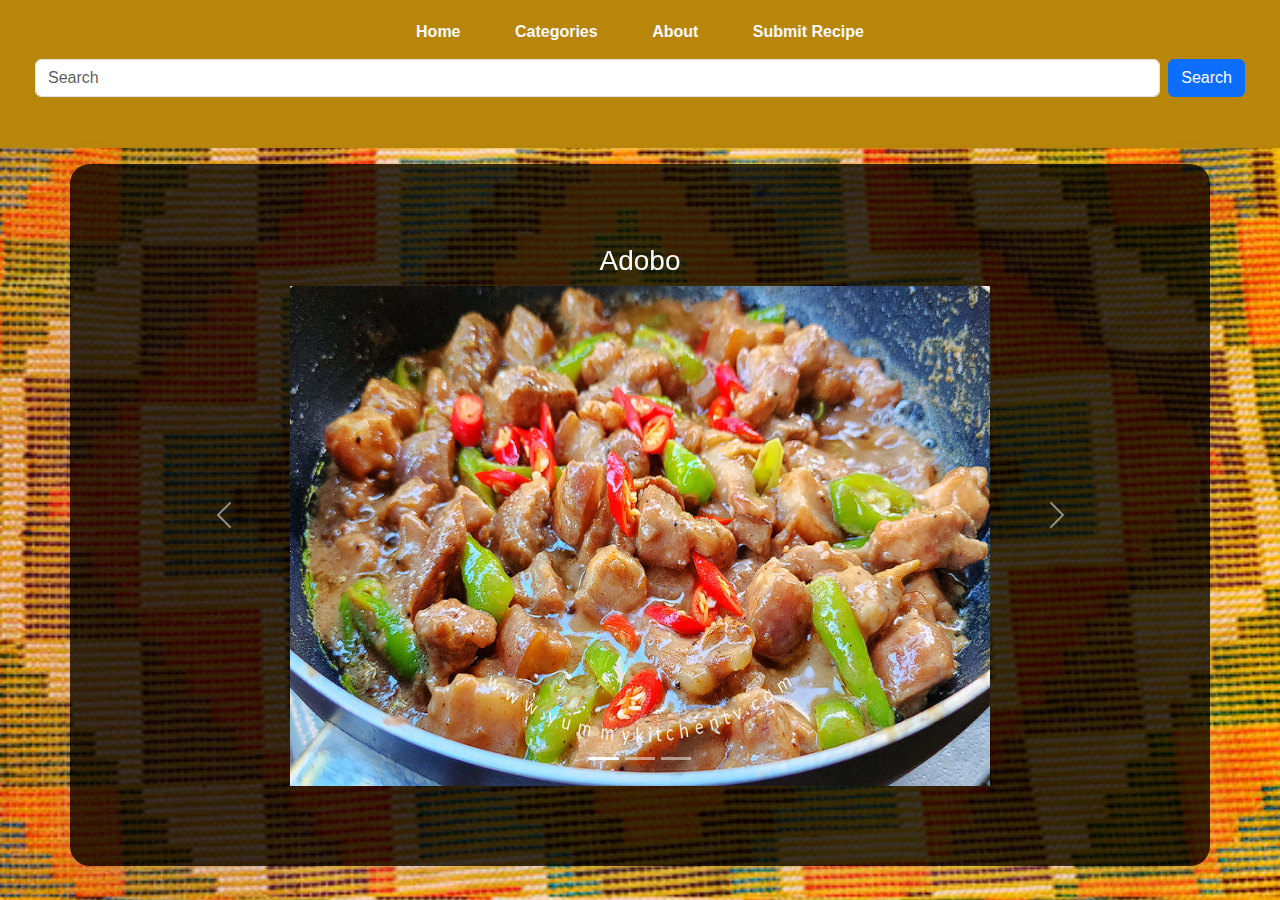
<file: index.html>
<!DOCTYPE html>
<html lang="en">
<head>
    <meta charset="UTF-8">
    <meta name="viewport" content="width=device-width, initial-scale=1.0">
    <title>home</title>

    <link href="https://cdn.jsdelivr.net/npm/bootstrap@5.3.3/dist/css/bootstrap.min.css" rel="stylesheet" integrity="sha384-QWTKZyjpPEjISv5WaRU9OFeRpok6YctnYmDr5pNlyT2bRjXh0JMhjY6hW+ALEwIH" crossorigin="anonymous">

	
	<script src="https://cdn.jsdelivr.net/npm/bootstrap@5.3.3/dist/js/bootstrap.bundle.min.js" integrity="sha384-YvpcrYf0tY3lHB60NNkmXc5s9fDVZLESaAA55NDzOxhy9GkcIdslK1eN7N6jIeHz" crossorigin="anonymous"></script>

    <link rel="stylesheet" type="text/css" href="style.css">

    

</head>
<body>

    <div id="navbar">
        <ul>
            <li><a href="home.html">Home</a></li>
            <li><a href="categories.html">Categories</a></li>
            <li><a href="about.html">About</a></li>
            <li><a href="submit recipe.html">Submit Recipe</a></li>
        <ul>
            <form class="d-flex">
                <input class="form-control me-2" type="text" placeholder="Search">
                <button class="btn btn-primary" type="button">Search</button>
              </form>
     </div>

    <div class="container mb-4 mt-3">

     <section id="products">
      <div class="product">
          <!-- Carousel -->
              <div id="demo" class="carousel slide" data-bs-ride="carousel">

                <!-- Indicators/dots -->
                <div class="carousel-indicators">
                  <button type="button" data-bs-target="#demo" data-bs-slide-to="0" class="active"></button>
                  <button type="button" data-bs-target="#demo" data-bs-slide-to="1"></button>
                  <button type="button" data-bs-target="#demo" data-bs-slide-to="2"></button>
                </div>
                
                <!-- The slideshow/carousel -->
                <div class="carousel-inner" >
                  <div class="carousel-item active">
                      <h3>Adobo</h3>
                    <img src="Bicol express.png" class="d-block">
                  </div>
                  <div class="carousel-item">
                      <h3>Sinigang</h3>
                    <img src="buko pandan.png" alt="Sinigang" class="d-block">
                  </div>
                  <div class="carousel-item">
                      <h3>Sisig</h3>
                    <img src="Tapsilog.png" alt="New York" class="d-block">
                  </div>
                </div>
                
                <!-- Left and right controls/icons -->
                <button class="carousel-control-prev" type="button" data-bs-target="#demo" data-bs-slide="prev">
                  <span class="carousel-control-prev-icon"></span>
                </button>
                <button class="carousel-control-next" type="button" data-bs-target="#demo" data-bs-slide="next">
                  <span class="carousel-control-next-icon"></span>
                </button>
              </div>
      </div> 
  </section>
  </div>
    
</body>
</html>
</file>
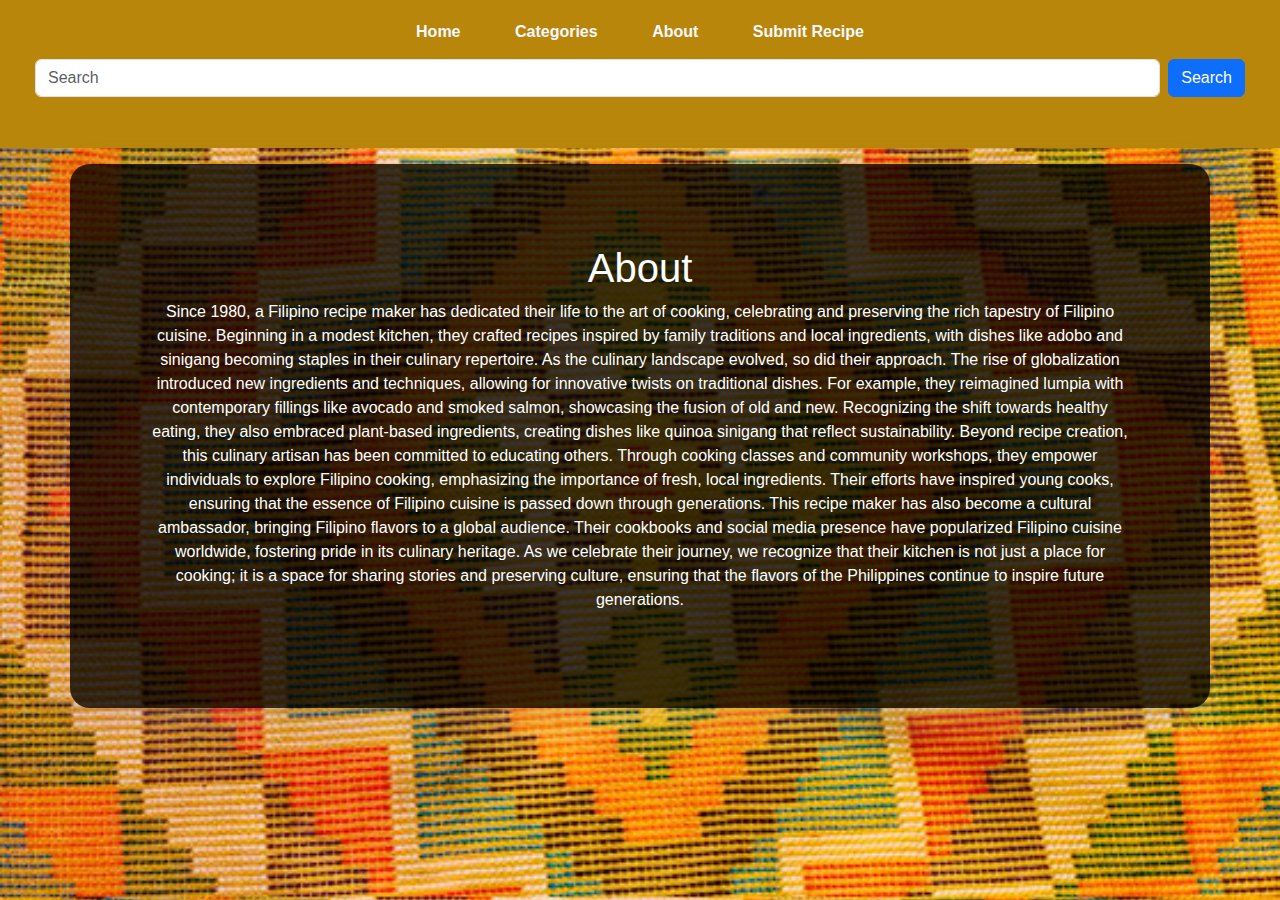
<file: about.html>
<!DOCTYPE html>
<html lang="en">
<head>
    <meta charset="UTF-8">
    <meta name="viewport" content="width=device-width, initial-scale=1.0">
    <title>about</title>

    <link href="https://cdn.jsdelivr.net/npm/bootstrap@5.3.3/dist/css/bootstrap.min.css" rel="stylesheet" integrity="sha384-QWTKZyjpPEjISv5WaRU9OFeRpok6YctnYmDr5pNlyT2bRjXh0JMhjY6hW+ALEwIH" crossorigin="anonymous">

	
	<script src="https://cdn.jsdelivr.net/npm/bootstrap@5.3.3/dist/js/bootstrap.bundle.min.js" integrity="sha384-YvpcrYf0tY3lHB60NNkmXc5s9fDVZLESaAA55NDzOxhy9GkcIdslK1eN7N6jIeHz" crossorigin="anonymous"></script>

    <link rel="stylesheet" type="text/css" href="style.css">

    

</head>
<body>

    <div id="navbar">
        <ul>
            <li><a href="home.html">Home</a></li>
            <li><a href="categories.html">Categories</a></li>
            <li><a href="about.html">About</a></li>
            <li><a href="submit recipe.html">Submit Recipe</a></li>
        <ul>
            <form class="d-flex">
                <input class="form-control me-2" type="text" placeholder="Search">
                <button class="btn btn-primary" type="button">Search</button>
              </form>
     </div>

     
    
    <div class="container mb-4 mt-3">
        <h1>About</h1>
        
        <p>Since 1980, a Filipino recipe maker has dedicated their life to the art of cooking, celebrating and preserving the rich tapestry of Filipino cuisine. Beginning in a modest kitchen, they crafted recipes inspired by family traditions and local ingredients, with dishes like adobo and sinigang becoming staples in their culinary repertoire.

            As the culinary landscape evolved, so did their approach. The rise of globalization introduced new ingredients and techniques, allowing for innovative twists on traditional dishes. For example, they reimagined lumpia with contemporary fillings like avocado and smoked salmon, showcasing the fusion of old and new. Recognizing the shift towards healthy eating, they also embraced plant-based ingredients, creating dishes like quinoa sinigang that reflect sustainability.
            
            Beyond recipe creation, this culinary artisan has been committed to educating others. Through cooking classes and community workshops, they empower individuals to explore Filipino cooking, emphasizing the importance of fresh, local ingredients. Their efforts have inspired young cooks, ensuring that the essence of Filipino cuisine is passed down through generations.
            
            This recipe maker has also become a cultural ambassador, bringing Filipino flavors to a global audience. Their cookbooks and social media presence have popularized Filipino cuisine worldwide, fostering pride in its culinary heritage. As we celebrate their journey, we recognize that their kitchen is not just a place for cooking; it is a space for sharing stories and preserving culture, ensuring that the flavors of the Philippines continue to inspire future generations.</p>

     </div>

    
</body>
</html>
</file>
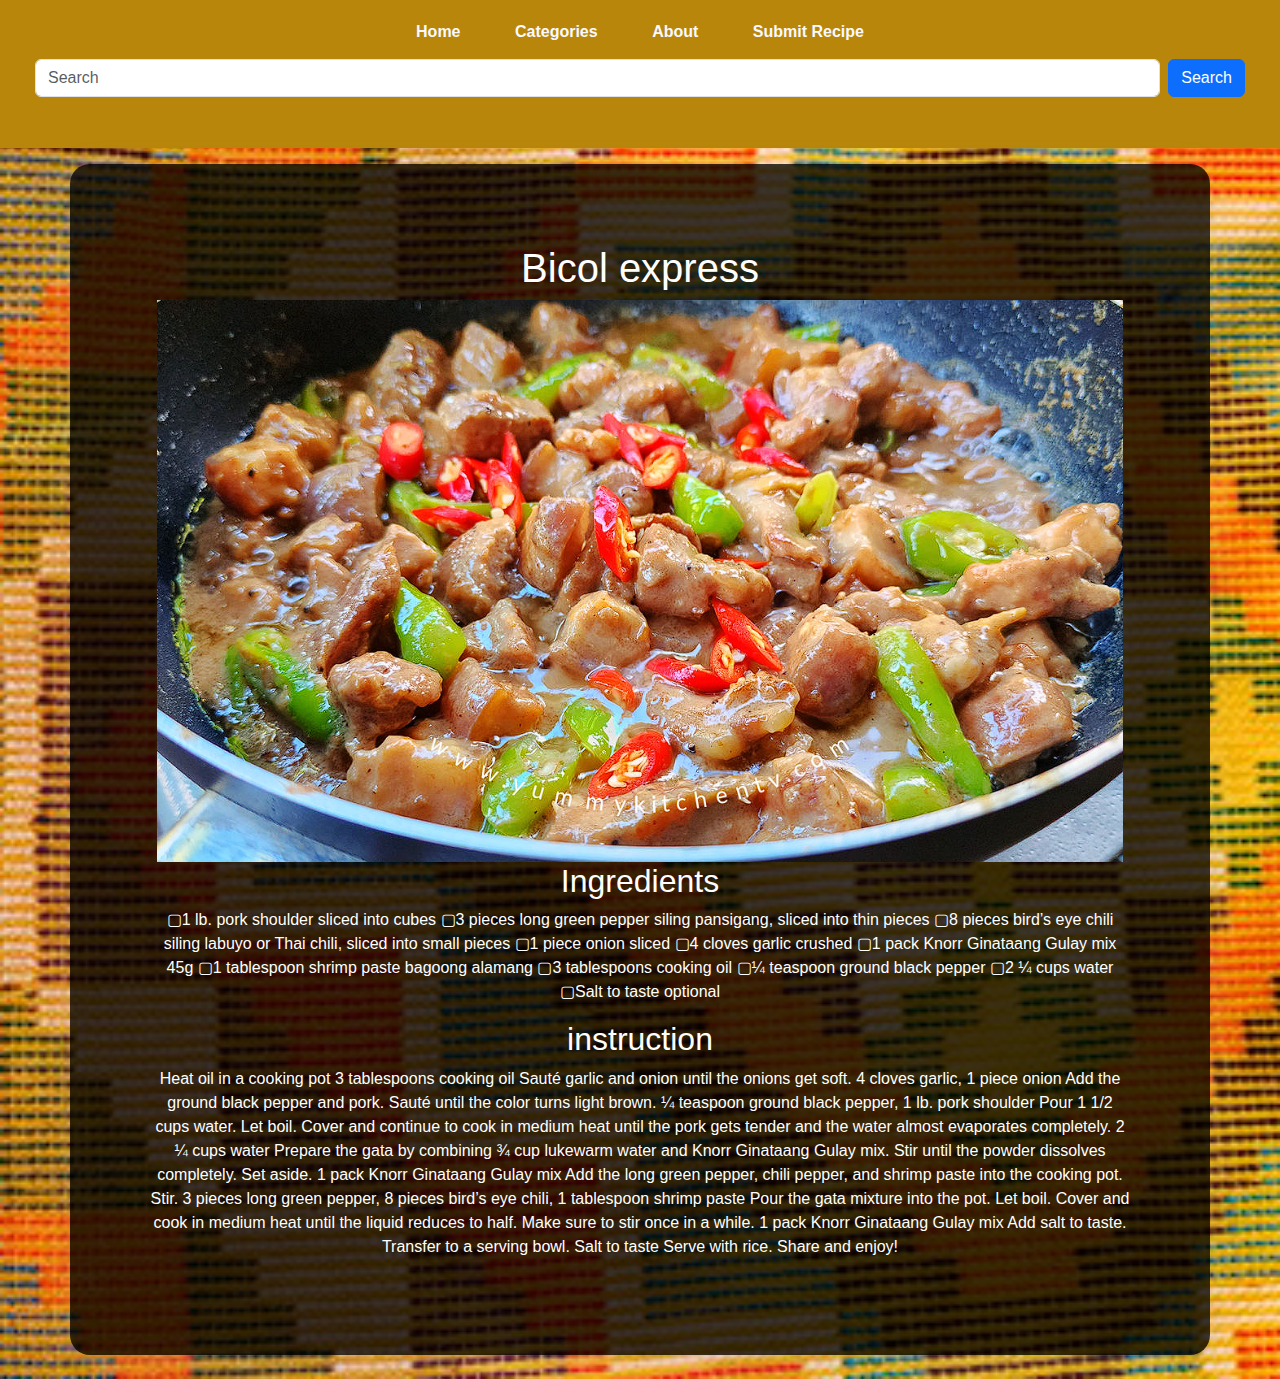
<file: bicol express.html>
<!DOCTYPE html>
<html lang="en">
<head>
    <meta charset="UTF-8">
    <meta name="viewport" content="width=device-width, initial-scale=1.0">
    <title>Document</title>
    <link href="https://cdn.jsdelivr.net/npm/bootstrap@5.3.3/dist/css/bootstrap.min.css" rel="stylesheet" integrity="sha384-QWTKZyjpPEjISv5WaRU9OFeRpok6YctnYmDr5pNlyT2bRjXh0JMhjY6hW+ALEwIH" crossorigin="anonymous">

	
	<script src="https://cdn.jsdelivr.net/npm/bootstrap@5.3.3/dist/js/bootstrap.bundle.min.js" integrity="sha384-YvpcrYf0tY3lHB60NNkmXc5s9fDVZLESaAA55NDzOxhy9GkcIdslK1eN7N6jIeHz" crossorigin="anonymous"></script>

    <link rel="stylesheet" type="text/css" href="style.css">
</head>
<body>

    <div id="navbar">
        <ul>
            <li><a href="home.html">Home</a></li>
            <li><a href="categories.html">Categories</a></li>
            <li><a href="about.html">About</a></li>
            <li><a href="submit recipe.html">Submit Recipe</a></li>
        <ul>
            <form class="d-flex">
                <input class="form-control me-2" type="text" placeholder="Search">
                <button class="btn btn-primary" type="button">Search</button>
              </form>
     </div>

     <div class="container mb-4 mt-3">
        <h1>Bicol express</h1>
        <div>
        <img src="Bicol express.png">
        </div>

        <div id="div2">
            <h2>Ingredients</h2>
            <p>▢1 lb. pork shoulder sliced into cubes
                ▢3 pieces long green pepper siling pansigang, sliced into thin pieces
                ▢8 pieces bird’s eye chili siling labuyo or Thai chili, sliced into small pieces
                ▢1 piece onion sliced
                ▢4 cloves garlic crushed
                ▢1 pack Knorr Ginataang Gulay mix 45g
                ▢1 tablespoon shrimp paste bagoong alamang
                ▢3 tablespoons cooking oil
                ▢¼ teaspoon ground black pepper
                ▢2 ¼ cups water
                ▢Salt to taste optional</p>
            <h2>instruction</h2>
            <p>Heat oil in a cooking pot
                3 tablespoons cooking oil
                Sauté garlic and onion until the onions get soft.
                4 cloves garlic, 1 piece onion
                Add the ground black pepper and pork. Sauté until the color turns light brown.
                ¼ teaspoon ground black pepper, 1 lb. pork shoulder
                Pour 1 1/2 cups water. Let boil. Cover and continue to cook in medium heat until the pork gets tender and the water almost evaporates completely.
                2 ¼ cups water
                Prepare the gata by combining ¾ cup lukewarm water and Knorr Ginataang Gulay mix. Stir until the powder dissolves completely. Set aside.
                1 pack Knorr Ginataang Gulay mix
                Add the long green pepper, chili pepper, and shrimp paste into the cooking pot. Stir.
                3 pieces long green pepper, 8 pieces bird’s eye chili, 1 tablespoon shrimp paste
                Pour the gata mixture into the pot. Let boil. Cover and cook in medium heat until the liquid reduces to half. Make sure to stir once in a while.
                1 pack Knorr Ginataang Gulay mix
                Add salt to taste. Transfer to a serving bowl.
                Salt to taste
                Serve with rice. Share and enjoy!</p>

        </div>

        
        

     </div>

     
    
    
   
    
</body>
</html>
</file>
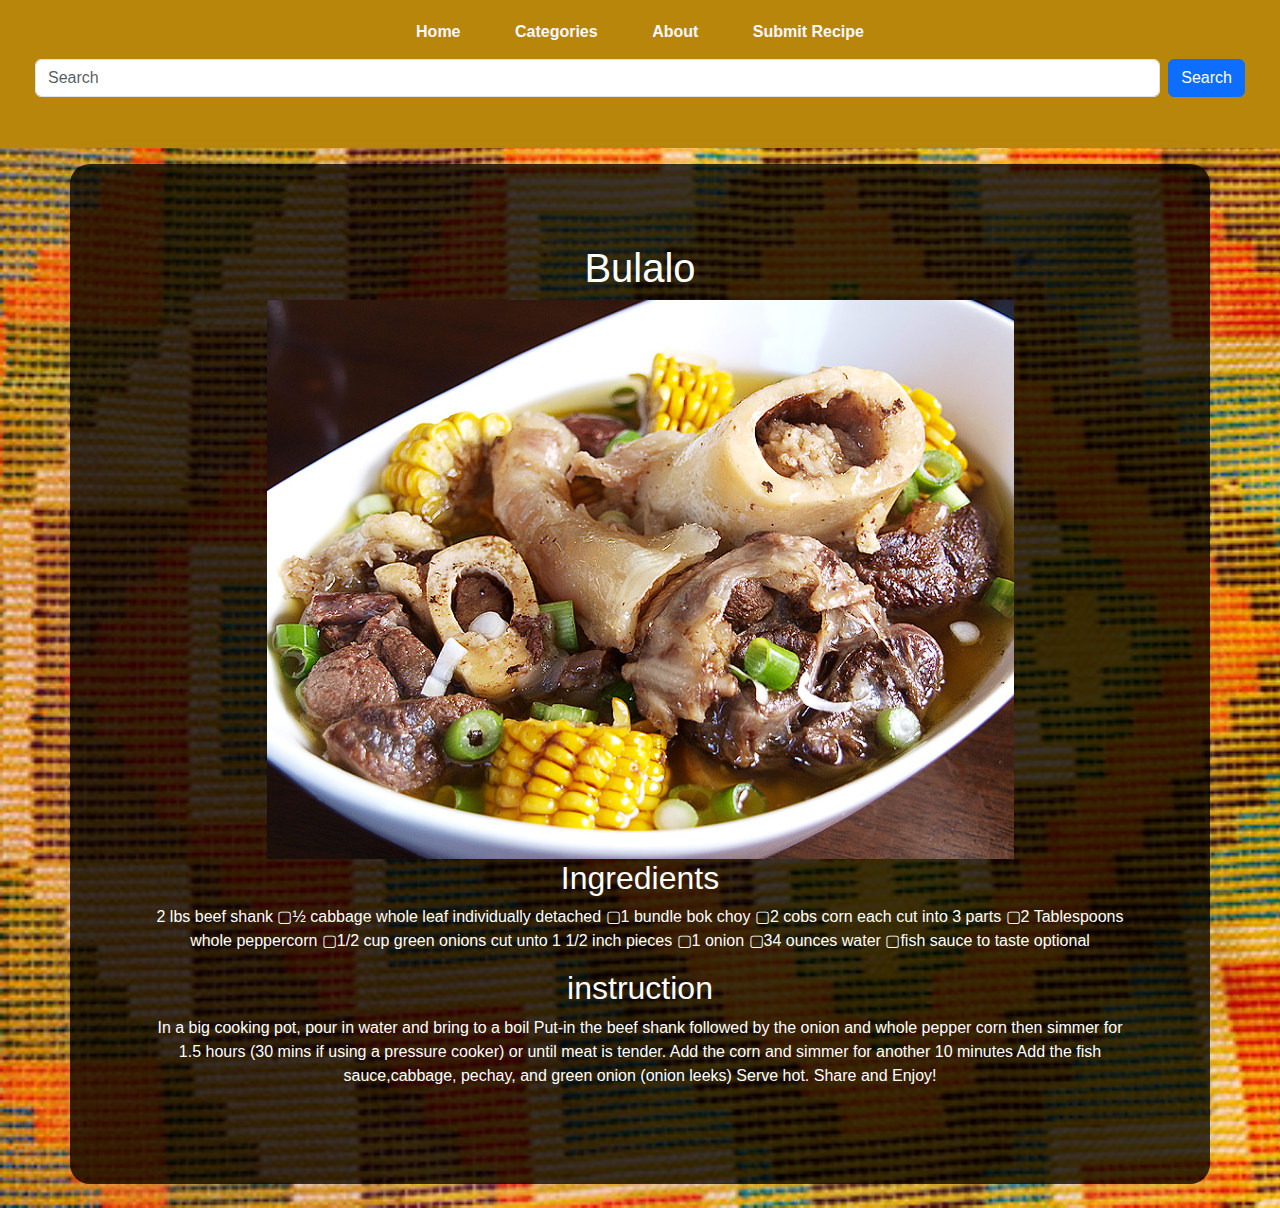
<file: bulalo.html>
<!DOCTYPE html>
<html lang="en">
<head>
    <meta charset="UTF-8">
    <meta name="viewport" content="width=device-width, initial-scale=1.0">
    <title>Document</title>

    <link href="https://cdn.jsdelivr.net/npm/bootstrap@5.3.3/dist/css/bootstrap.min.css" rel="stylesheet" integrity="sha384-QWTKZyjpPEjISv5WaRU9OFeRpok6YctnYmDr5pNlyT2bRjXh0JMhjY6hW+ALEwIH" crossorigin="anonymous">

	
	<script src="https://cdn.jsdelivr.net/npm/bootstrap@5.3.3/dist/js/bootstrap.bundle.min.js" integrity="sha384-YvpcrYf0tY3lHB60NNkmXc5s9fDVZLESaAA55NDzOxhy9GkcIdslK1eN7N6jIeHz" crossorigin="anonymous"></script>

    <link rel="stylesheet" type="text/css" href="style.css">

</head>
<body>

    <div id="navbar">
        <ul>
            <li><a href="home.html">Home</a></li>
            <li><a href="categories.html">Categories</a></li>
            <li><a href="about.html">About</a></li>
            <li><a href="submit recipe.html">Submit Recipe</a></li>
        <ul>
            <form class="d-flex">
                <input class="form-control me-2" type="text" placeholder="Search">
                <button class="btn btn-primary" type="button">Search</button>
              </form>
     </div>

     
    
    <div class="container mb-4 mt-3">
        <h1>Bulalo</h1>
        <div>
        <img src="Bulalo.png">
        </div>

        <div id="div2">
            <h2>Ingredients</h2>
            <p>2 lbs beef shank
                ▢½ cabbage whole leaf individually detached
                ▢1 bundle bok choy
                ▢2 cobs corn each cut into 3 parts
                ▢2 Tablespoons whole peppercorn
                ▢1/2 cup green onions cut unto 1 1/2 inch pieces
                ▢1 onion
                ▢34 ounces water
                ▢fish sauce to taste optional</p>
            <h2>instruction</h2>
            <p>In a big cooking pot, pour in water and bring to a boil
                Put-in the beef shank followed by the onion and whole pepper corn then simmer for 1.5 hours (30 mins if using a pressure cooker) or until meat is tender.
                Add the corn and simmer for another 10 minutes
                Add the fish sauce,cabbage, pechay, and green onion (onion leeks)
                Serve hot. Share and Enjoy!</p>

        </div>

        
        

     </div>
    
</body>
</html>
</file>
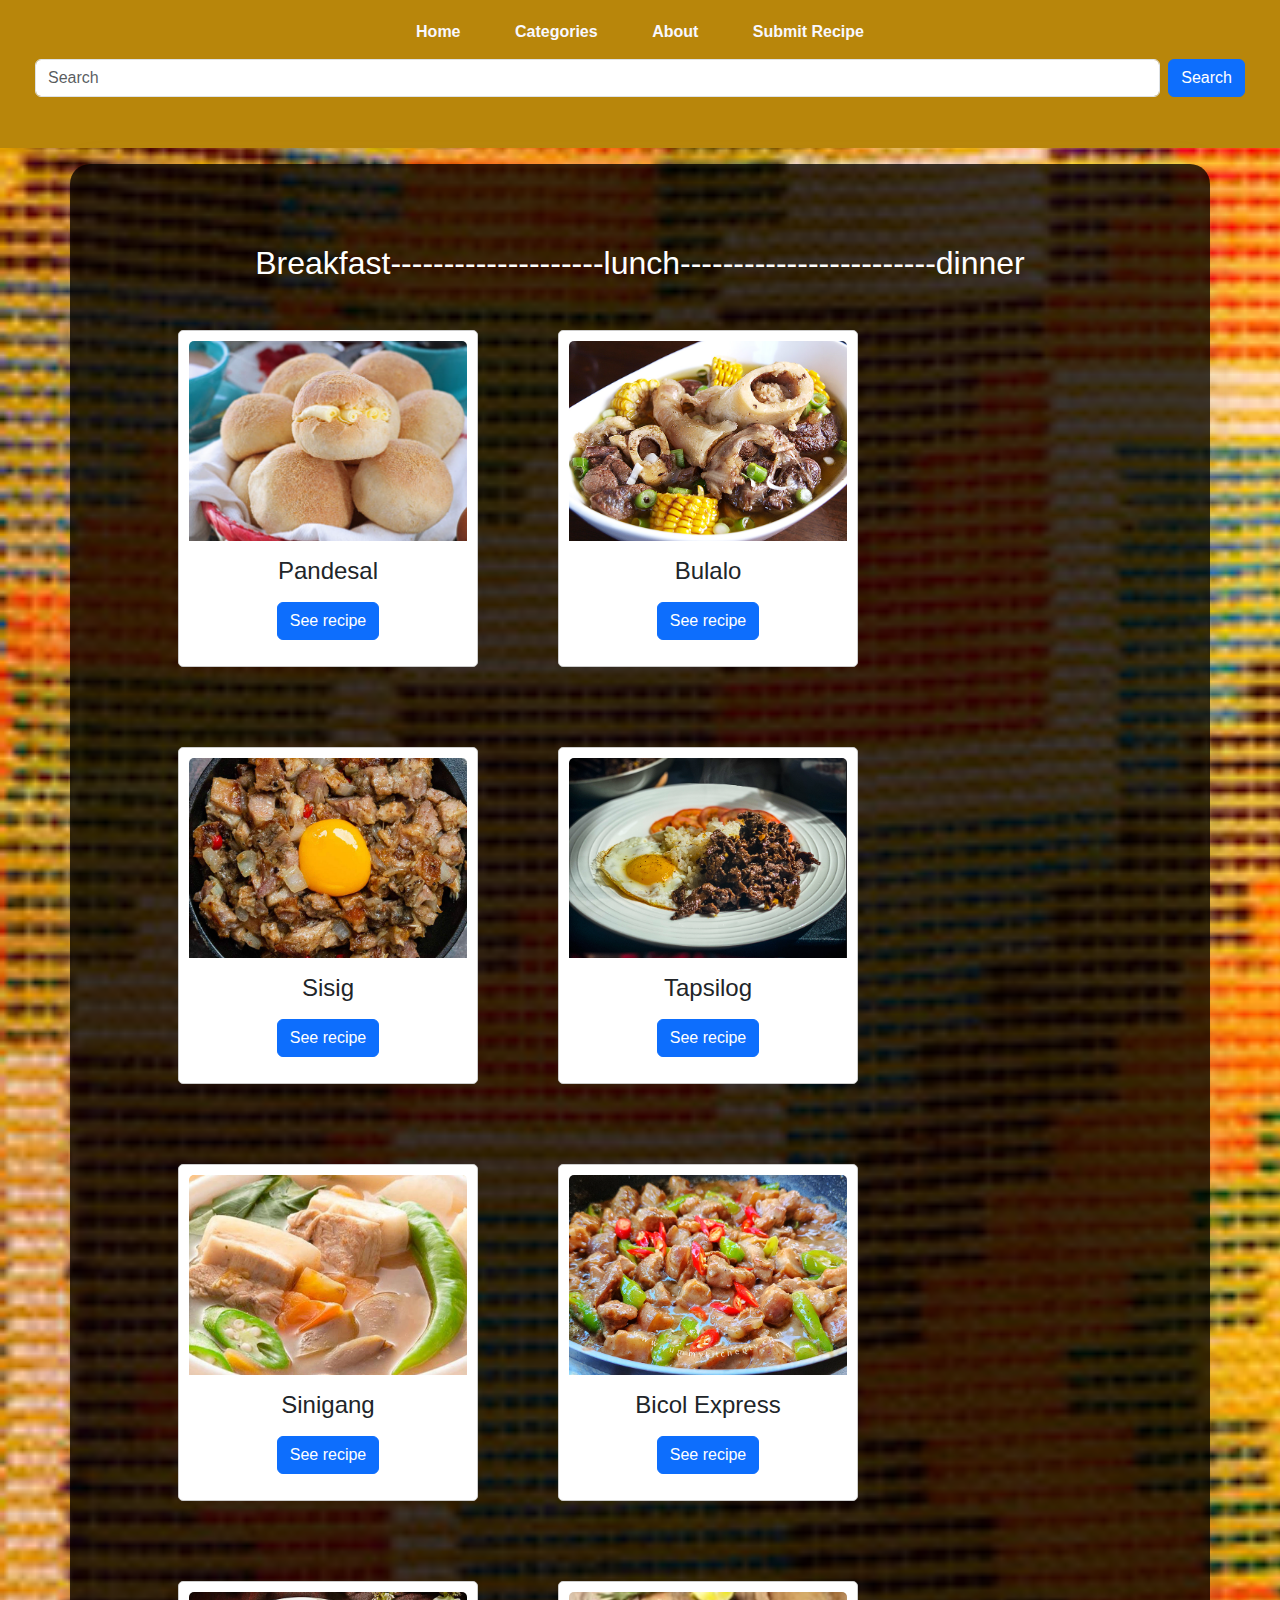
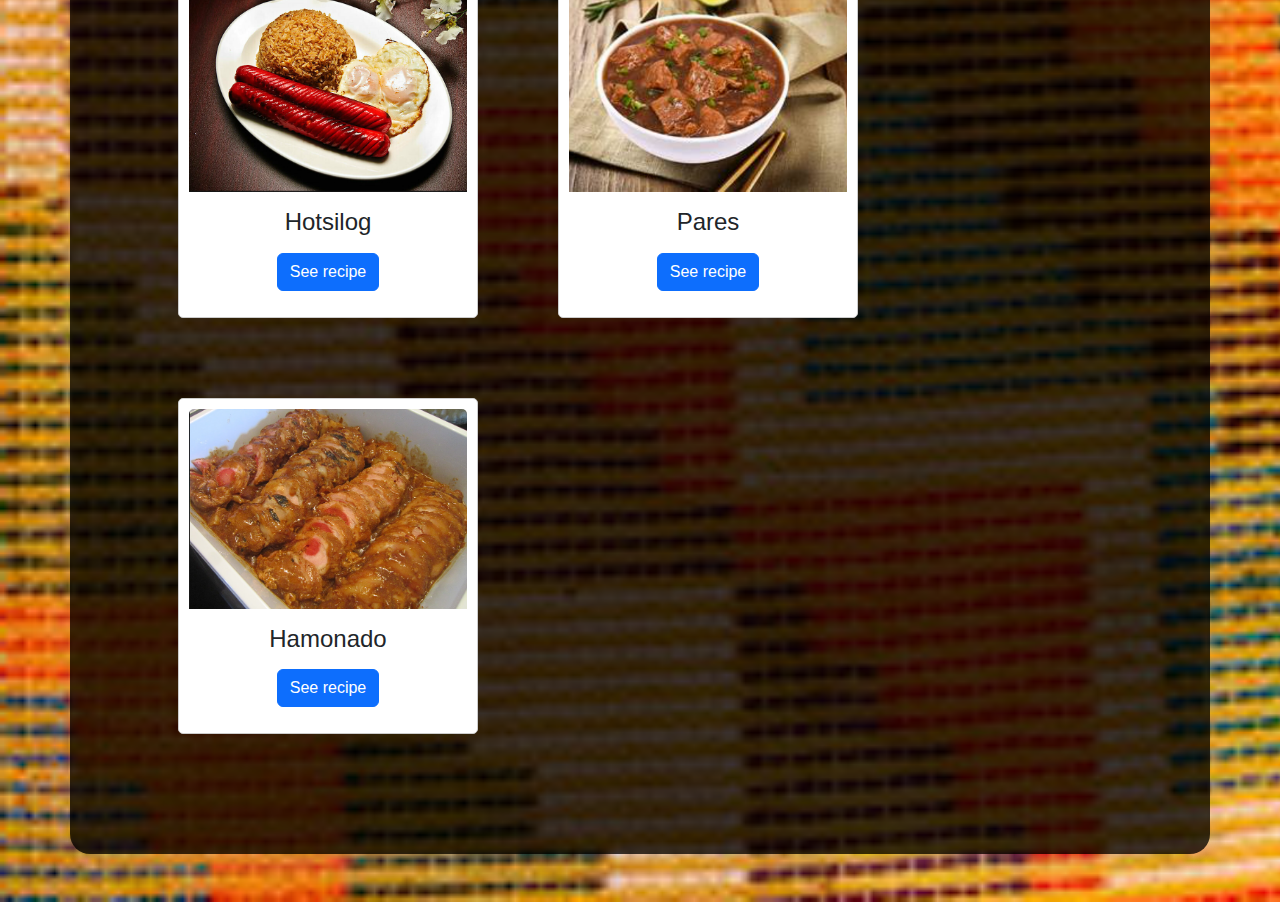
<file: categories.html>
<!DOCTYPE html>
<html lang="en">
<head>
    <meta charset="UTF-8">
    <meta name="viewport" content="width=device-width, initial-scale=1.0">
    <title>categories</title>

    <link href="https://cdn.jsdelivr.net/npm/bootstrap@5.3.3/dist/css/bootstrap.min.css" rel="stylesheet" integrity="sha384-QWTKZyjpPEjISv5WaRU9OFeRpok6YctnYmDr5pNlyT2bRjXh0JMhjY6hW+ALEwIH" crossorigin="anonymous">

	
	<script src="https://cdn.jsdelivr.net/npm/bootstrap@5.3.3/dist/js/bootstrap.bundle.min.js" integrity="sha384-YvpcrYf0tY3lHB60NNkmXc5s9fDVZLESaAA55NDzOxhy9GkcIdslK1eN7N6jIeHz" crossorigin="anonymous"></script>

    <link rel="stylesheet" type="text/css" href="style.css">

   

</head>
<body>

    <div id="navbar">
        <ul>
            <li><a href="home.html">Home</a></li>
            <li><a href="categories.html">Categories</a></li>
            <li><a href="about.html">About</a></li>
            <li><a href="submit recipe.html">Submit Recipe</a></li>
        <ul>
            <form class="d-flex">
                <input class="form-control me-2" type="text" placeholder="Search">
                <button class="btn btn-primary" type="button">Search</button>
              </form>
     </div>




<section>

<div class="container mb-5 mt-3">
  
<div class="row">
  <h2 style="text-align: center;">Breakfast--------------------lunch------------------------dinner</h2>
    
  <div class="card" style="width:300px">
    <img class="card-img-top" src="Pandesal.png" alt="Card image">
    <div class="card-body">
      <h4 class="card-title">Pandesal</h4>
      <p class="card-text"></p>
      <a href="pandesal.html" class="btn btn-primary">See recipe</a>
    </div>
  </div>

  <div class="card" style="width:300px">
    <img class="card-img-top" src="Bulalo.png" alt="Card image">
    <div class="card-body">
      <h4 class="card-title">Bulalo</h4>
      <p class="card-text"></p>
      <a href="bulalo.html" class="btn btn-primary">See recipe</a>
    </div>
  </div>

  <div class="card" style="width:300px">
    <img class="card-img-top" src="Sisig.png" alt="Card image">
    <div class="card-body">
      <h4 class="card-title">Sisig</h4>
      <p class="card-text"></p>
      <a href="sisig.html" class="btn btn-primary">See recipe</a>
    </div>
  </div>

  <div class="card" style="width:300px">
    <img class="card-img-top" src="Tapsilog.png" alt="Card image">
    <div class="card-body">
      <h4 class="card-title">Tapsilog</h4>
      <p class="card-text"></p>
      <a href="tapsilog.html" class="btn btn-primary">See recipe</a>
    </div>
  </div>

  <div class="card" style="width:300px">
    <img class="card-img-top" src="Sinigang.png" alt="Card image">
    <div class="card-body">
      <h4 class="card-title">Sinigang</h4>
      <p class="card-text"></p>
      <a href="sinigang.html" class="btn btn-primary">See recipe</a>
    </div>
  </div>

  <div class="card" style="width:300px">
    <img class="card-img-top" src="Bicol express.png" alt="Card image">
    <div class="card-body">
      <h4 class="card-title">Bicol Express</h4>
      <p class="card-text"></p>
      <a href="bicol express.html" class="btn btn-primary">See recipe</a>
    </div>
  </div>

  <div class="card" style="width:300px">
    <img class="card-img-top" src="Hotsilog.png" alt="Card image">
    <div class="card-body">
      <h4 class="card-title">Hotsilog</h4>
      <p class="card-text"></p>
      <a href="hotsilog.html" class="btn btn-primary">See recipe</a>
    </div>
  </div>

  <div class="card" style="width:300px">
    <img class="card-img-top" src="Pares.png" alt="Card image">
    <div class="card-body">
      <h4 class="card-title">Pares</h4>
      <p class="card-text"></p>
      <a href="pares.html" class="btn btn-primary">See recipe</a>
    </div>
  </div>

  <div class="card" style="width:300px">
    <img class="card-img-top" src="Hamonado.png" alt="Card image">
    <div class="card-body">
      <h4 class="card-title">Hamonado</h4>
      <p class="card-text"></p>
      <a href="hamonado.html" class="btn btn-primary">See recipe</a>
    </div>
  </div>

</div>

</section>
     

      
    
</body>
</html>
</file>
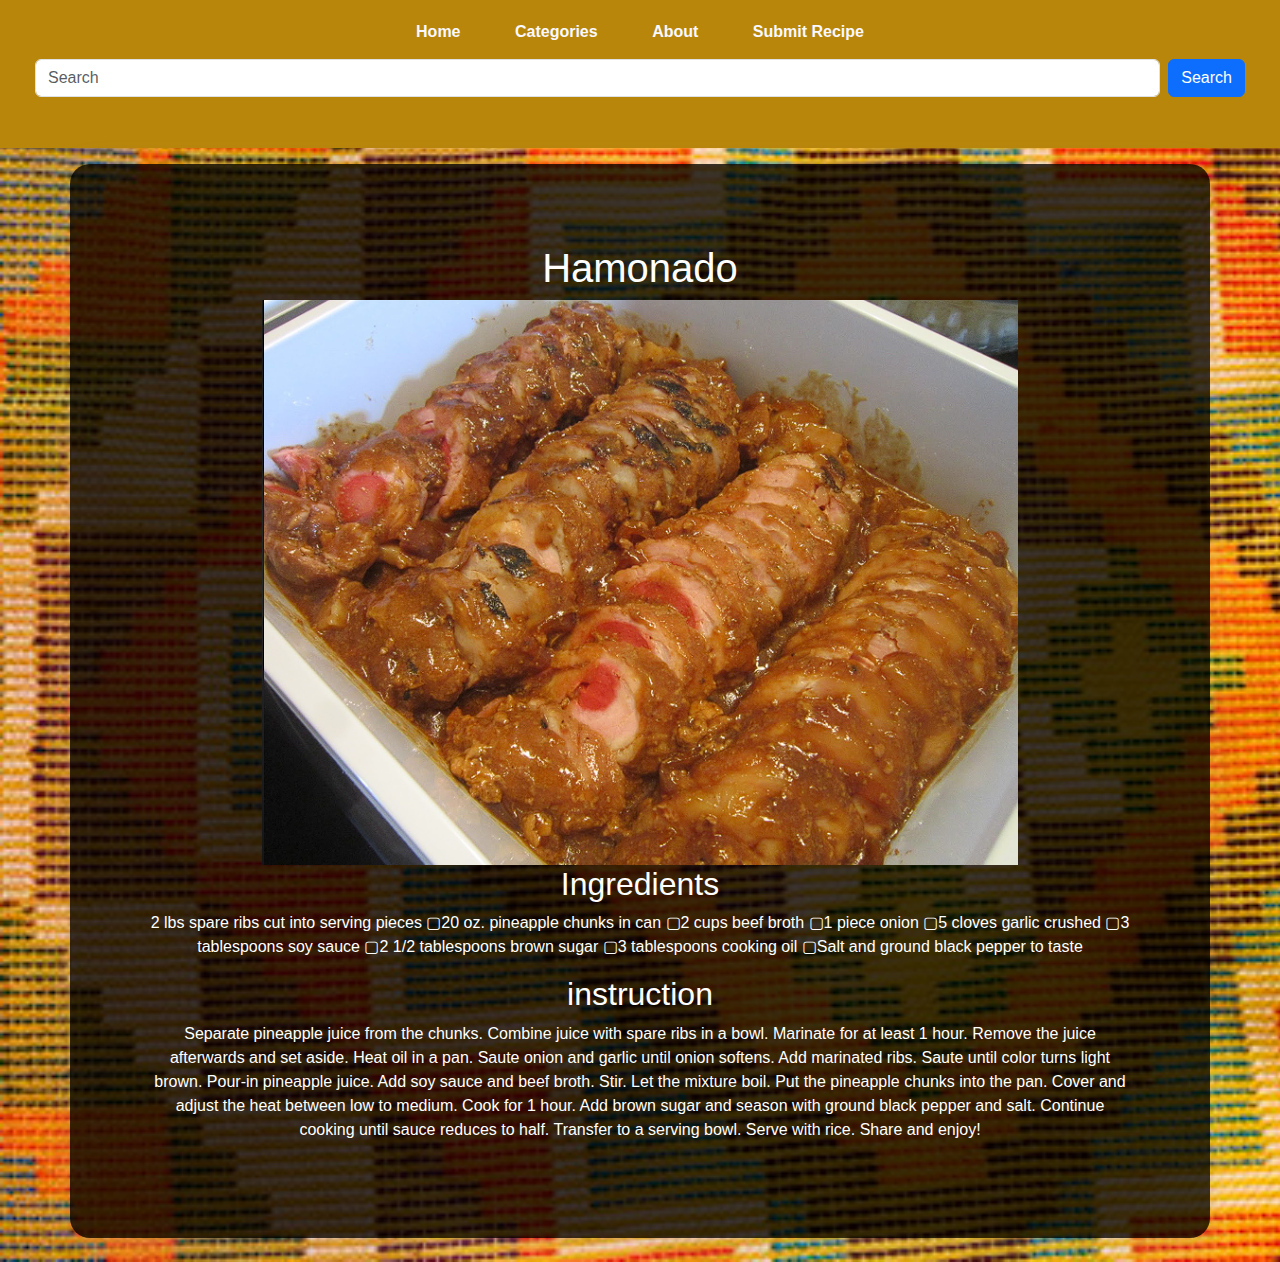
<file: hamonado.html>
<!DOCTYPE html>
<html lang="en">
<head>
    <meta charset="UTF-8">
    <meta name="viewport" content="width=device-width, initial-scale=1.0">
    <title>Document</title>
    <link href="https://cdn.jsdelivr.net/npm/bootstrap@5.3.3/dist/css/bootstrap.min.css" rel="stylesheet" integrity="sha384-QWTKZyjpPEjISv5WaRU9OFeRpok6YctnYmDr5pNlyT2bRjXh0JMhjY6hW+ALEwIH" crossorigin="anonymous">

	
	<script src="https://cdn.jsdelivr.net/npm/bootstrap@5.3.3/dist/js/bootstrap.bundle.min.js" integrity="sha384-YvpcrYf0tY3lHB60NNkmXc5s9fDVZLESaAA55NDzOxhy9GkcIdslK1eN7N6jIeHz" crossorigin="anonymous"></script>

    <link rel="stylesheet" type="text/css" href="style.css">
</head>
<body>

    <div id="navbar">
        <ul>
            <li><a href="home.html">Home</a></li>
            <li><a href="categories.html">Categories</a></li>
            <li><a href="about.html">About</a></li>
            <li><a href="submit recipe.html">Submit Recipe</a></li>
        <ul>
            <form class="d-flex">
                <input class="form-control me-2" type="text" placeholder="Search">
                <button class="btn btn-primary" type="button">Search</button>
              </form>
     </div>

     
    
    
     <div class="container mb-4 mt-3">
        <h1>Hamonado</h1>
        <div>
        <img src="Hamonado.png">
        </div>

        <div id="div2">
            <h2>Ingredients</h2>
            <p>2 lbs spare ribs cut into serving pieces
                ▢20 oz. pineapple chunks in can
                ▢2 cups beef broth
                ▢1 piece onion
                ▢5 cloves garlic crushed
                ▢3 tablespoons soy sauce
                ▢2 1/2 tablespoons brown sugar
                ▢3 tablespoons cooking oil
                ▢Salt and ground black pepper to taste</p>
            <h2>instruction</h2>
            <p>Separate pineapple juice from the chunks. Combine juice with spare ribs in a bowl. Marinate for at least 1 hour. Remove the juice afterwards and set aside.
                Heat oil in a pan. Saute onion and garlic until onion softens.
                Add marinated ribs. Saute until color turns light brown.
                Pour-in pineapple juice. Add soy sauce and beef broth. Stir. Let the mixture boil.
                Put the pineapple chunks into the pan. Cover and adjust the heat between low to medium. Cook for 1 hour.
                Add brown sugar and season with ground black pepper and salt. Continue cooking until sauce reduces to half.
                Transfer to a serving bowl. Serve with rice. Share and enjoy!</p>

        </div>

        
        

     </div>
    
</body>
</html>
</file>
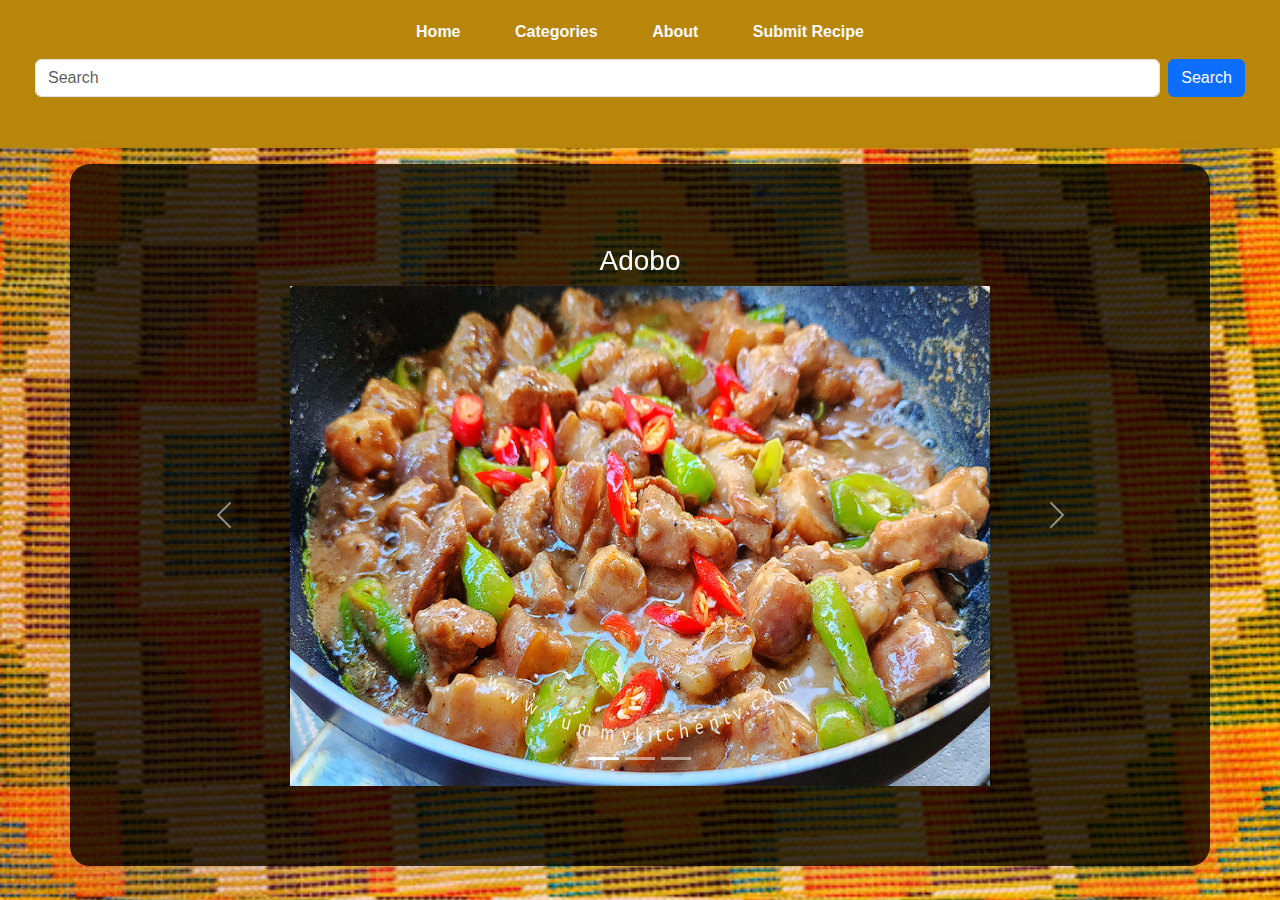
<file: home.html>
<!DOCTYPE html>
<html lang="en">
<head>
    <meta charset="UTF-8">
    <meta name="viewport" content="width=device-width, initial-scale=1.0">
    <title>home</title>

    <link href="https://cdn.jsdelivr.net/npm/bootstrap@5.3.3/dist/css/bootstrap.min.css" rel="stylesheet" integrity="sha384-QWTKZyjpPEjISv5WaRU9OFeRpok6YctnYmDr5pNlyT2bRjXh0JMhjY6hW+ALEwIH" crossorigin="anonymous">

	
	<script src="https://cdn.jsdelivr.net/npm/bootstrap@5.3.3/dist/js/bootstrap.bundle.min.js" integrity="sha384-YvpcrYf0tY3lHB60NNkmXc5s9fDVZLESaAA55NDzOxhy9GkcIdslK1eN7N6jIeHz" crossorigin="anonymous"></script>

    <link rel="stylesheet" type="text/css" href="style.css">

    

</head>
<body>

    <div id="navbar">
        <ul>
            <li><a href="home.html">Home</a></li>
            <li><a href="categories.html">Categories</a></li>
            <li><a href="about.html">About</a></li>
            <li><a href="submit recipe.html">Submit Recipe</a></li>
        <ul>
            <form class="d-flex">
                <input class="form-control me-2" type="text" placeholder="Search">
                <button class="btn btn-primary" type="button">Search</button>
              </form>
     </div>

    <div class="container mb-4 mt-3">

     <section id="products">
      <div class="product">
          <!-- Carousel -->
              <div id="demo" class="carousel slide" data-bs-ride="carousel">

                <!-- Indicators/dots -->
                <div class="carousel-indicators">
                  <button type="button" data-bs-target="#demo" data-bs-slide-to="0" class="active"></button>
                  <button type="button" data-bs-target="#demo" data-bs-slide-to="1"></button>
                  <button type="button" data-bs-target="#demo" data-bs-slide-to="2"></button>
                </div>
                
                <!-- The slideshow/carousel -->
                <div class="carousel-inner" >
                  <div class="carousel-item active">
                      <h3>Adobo</h3>
                    <img src="Bicol express.png" class="d-block">
                  </div>
                  <div class="carousel-item">
                      <h3>Sinigang</h3>
                    <img src="buko pandan.png" alt="Sinigang" class="d-block">
                  </div>
                  <div class="carousel-item">
                      <h3>Sisig</h3>
                    <img src="Tapsilog.png" alt="New York" class="d-block">
                  </div>
                </div>
                
                <!-- Left and right controls/icons -->
                <button class="carousel-control-prev" type="button" data-bs-target="#demo" data-bs-slide="prev">
                  <span class="carousel-control-prev-icon"></span>
                </button>
                <button class="carousel-control-next" type="button" data-bs-target="#demo" data-bs-slide="next">
                  <span class="carousel-control-next-icon"></span>
                </button>
              </div>
      </div> 
  </section>
  </div>
    
</body>
</html>
</file>
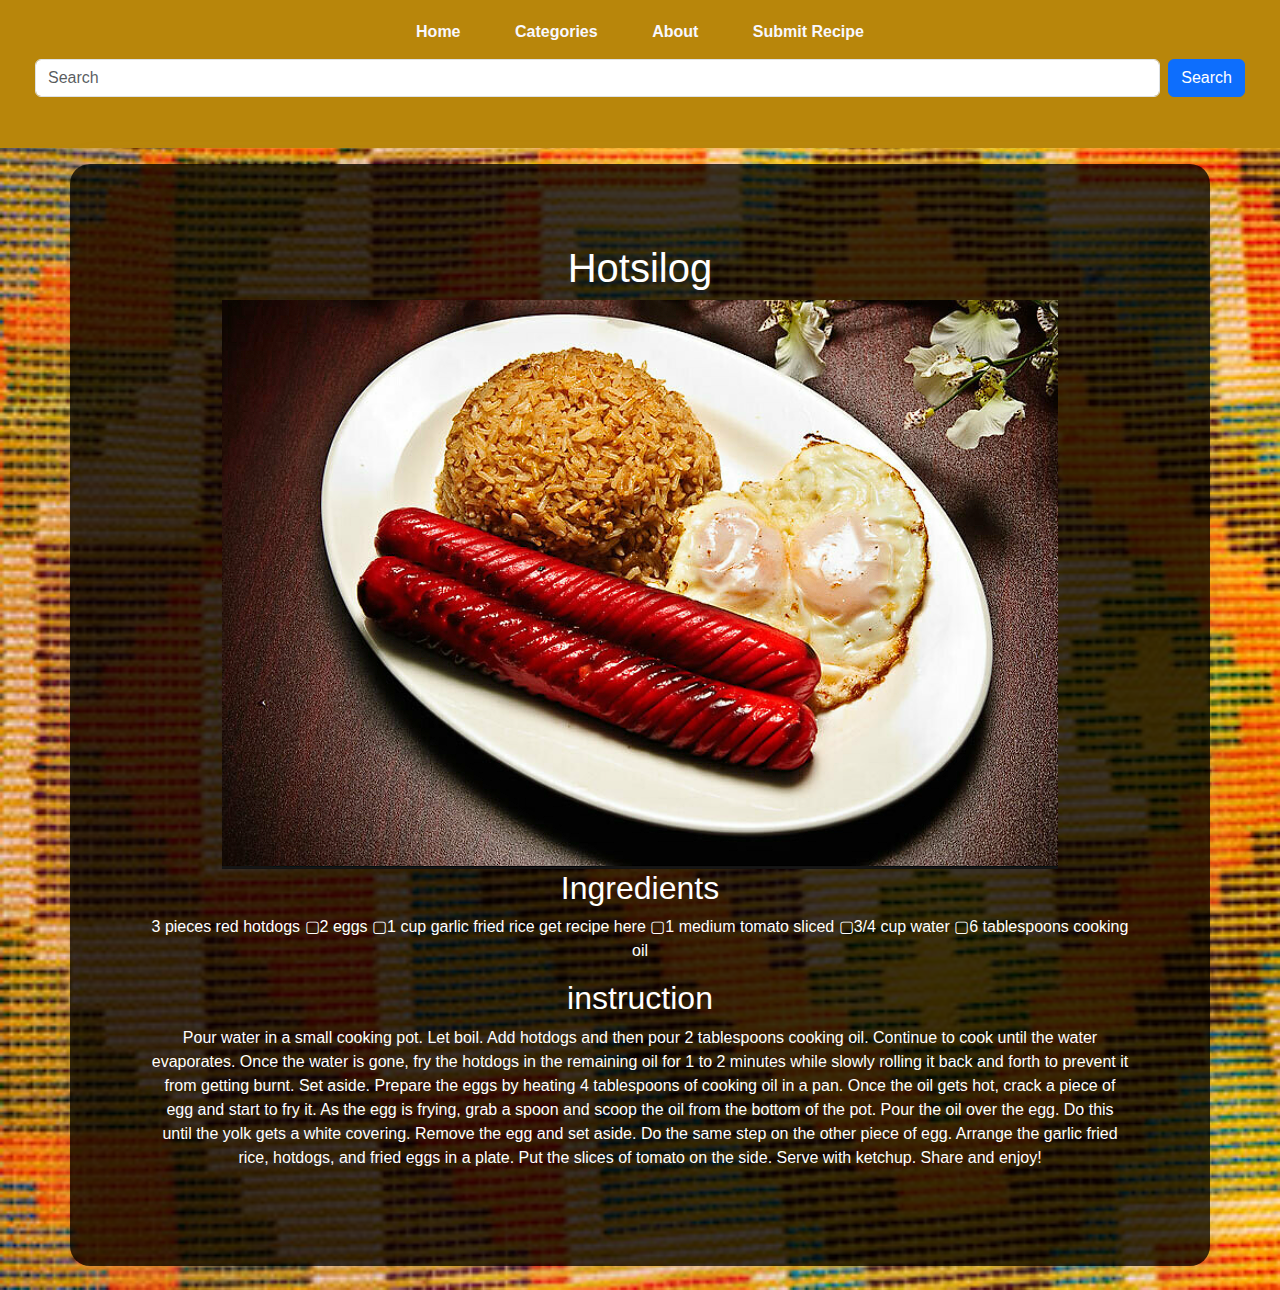
<file: hotsilog.html>
<!DOCTYPE html>
<html lang="en">
<head>
    <meta charset="UTF-8">
    <meta name="viewport" content="width=device-width, initial-scale=1.0">
    <title>Document</title>
    <link href="https://cdn.jsdelivr.net/npm/bootstrap@5.3.3/dist/css/bootstrap.min.css" rel="stylesheet" integrity="sha384-QWTKZyjpPEjISv5WaRU9OFeRpok6YctnYmDr5pNlyT2bRjXh0JMhjY6hW+ALEwIH" crossorigin="anonymous">

	
	<script src="https://cdn.jsdelivr.net/npm/bootstrap@5.3.3/dist/js/bootstrap.bundle.min.js" integrity="sha384-YvpcrYf0tY3lHB60NNkmXc5s9fDVZLESaAA55NDzOxhy9GkcIdslK1eN7N6jIeHz" crossorigin="anonymous"></script>

    <link rel="stylesheet" type="text/css" href="style.css">
</head>
<body>

    <div id="navbar">
        <ul>
            <li><a href="home.html">Home</a></li>
            <li><a href="categories.html">Categories</a></li>
            <li><a href="about.html">About</a></li>
            <li><a href="submit recipe.html">Submit Recipe</a></li>
        <ul>
            <form class="d-flex">
                <input class="form-control me-2" type="text" placeholder="Search">
                <button class="btn btn-primary" type="button">Search</button>
              </form>
     </div>

     
    
   

     <div class="container mb-4 mt-3">
        <h1>Hotsilog</h1>
        <div>
        <img src="Hotsilog.png">
        </div>

        <div id="div2">
            <h2>Ingredients</h2>
            <p>3 pieces red hotdogs
                ▢2 eggs
                ▢1 cup garlic fried rice get recipe here
                ▢1 medium tomato sliced
                ▢3/4 cup water
                ▢6 tablespoons cooking oil</p>
            <h2>instruction</h2>
            <p>Pour water in a small cooking pot. Let boil.
                Add hotdogs and then pour 2 tablespoons cooking oil. Continue to cook until the water evaporates.
                Once the water is gone, fry the hotdogs in the remaining oil for 1 to 2 minutes while slowly rolling it back and forth to prevent it from getting burnt. Set aside.
                Prepare the eggs by heating 4 tablespoons of cooking oil in a pan.
                Once the oil gets hot, crack a piece of egg and start to fry it. As the egg is frying, grab a spoon and scoop the oil from the bottom of the pot. Pour the oil over the egg. Do this until the yolk gets a white covering. Remove the egg and set aside. Do the same step on the other piece of egg.
                Arrange the garlic fried rice, hotdogs, and fried eggs in a plate. Put the slices of tomato on the side.
                Serve with ketchup. Share and enjoy!</p>

        </div>

        
        

     </div>
    
</body>
</html>
</file>
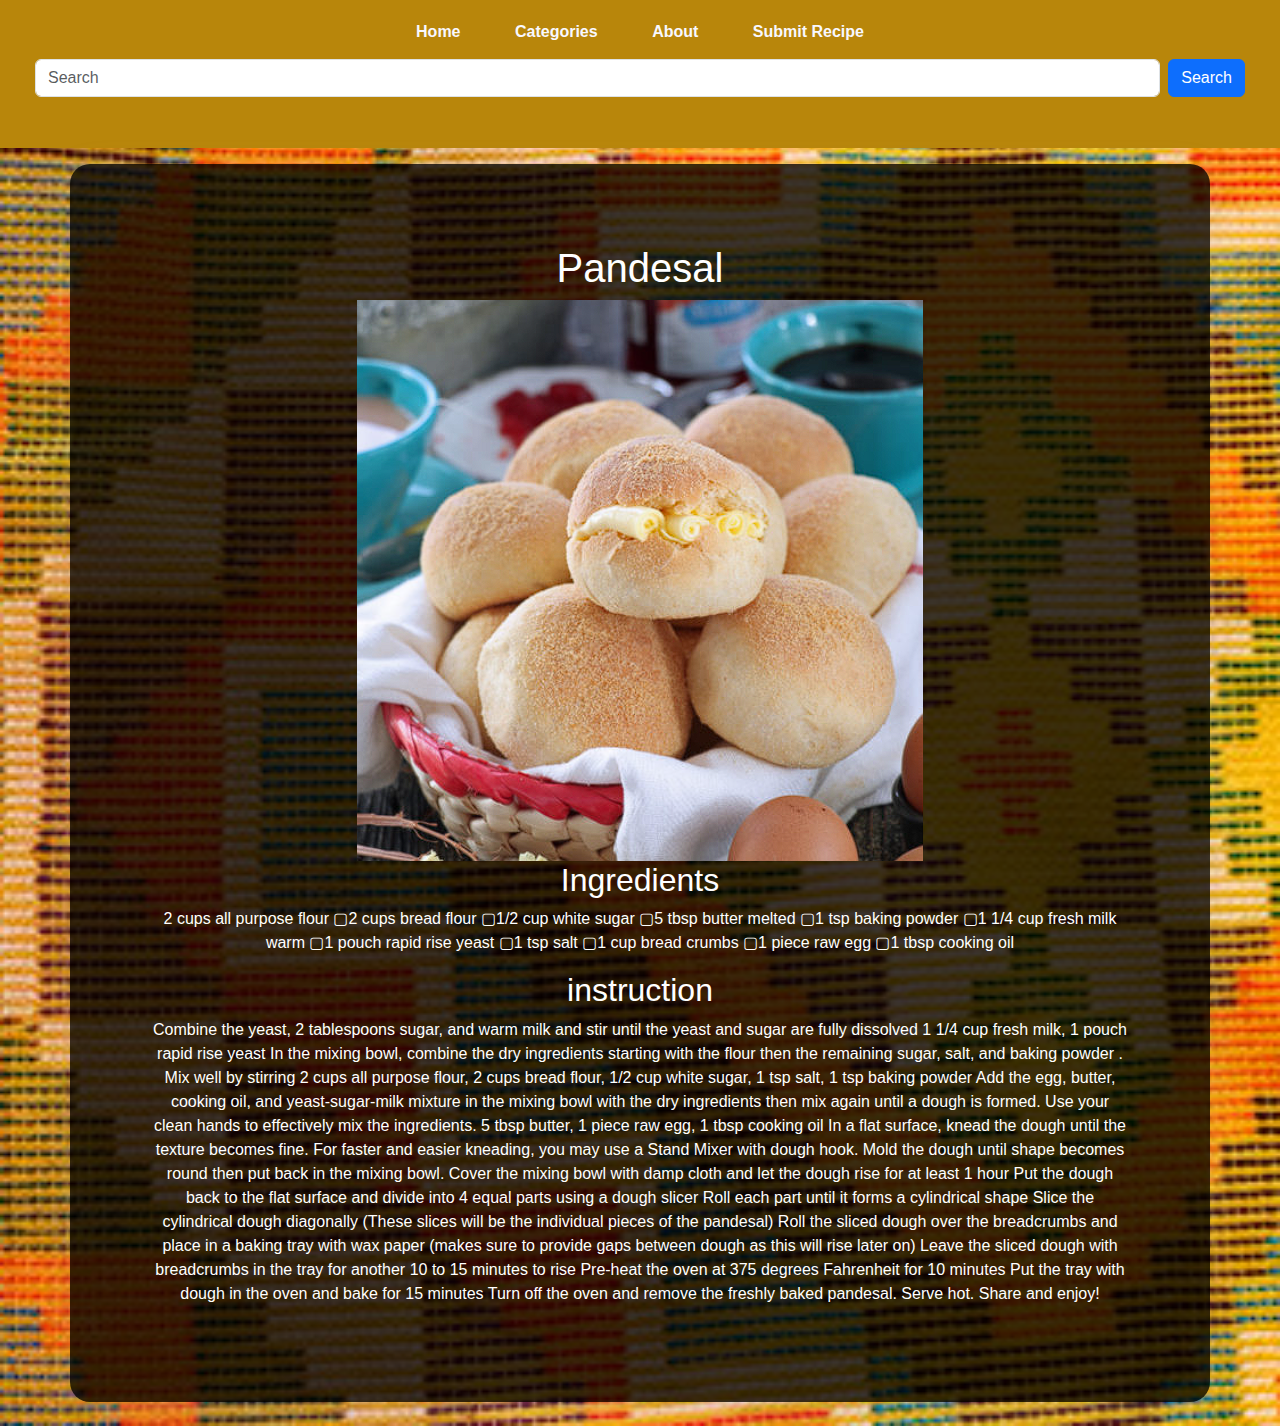
<file: pandesal.html>
<!DOCTYPE html>
<html lang="en">
<head>
    <meta charset="UTF-8">
    <meta name="viewport" content="width=device-width, initial-scale=1.0">
    <title>Document</title>
    <link href="https://cdn.jsdelivr.net/npm/bootstrap@5.3.3/dist/css/bootstrap.min.css" rel="stylesheet" integrity="sha384-QWTKZyjpPEjISv5WaRU9OFeRpok6YctnYmDr5pNlyT2bRjXh0JMhjY6hW+ALEwIH" crossorigin="anonymous">

	
	<script src="https://cdn.jsdelivr.net/npm/bootstrap@5.3.3/dist/js/bootstrap.bundle.min.js" integrity="sha384-YvpcrYf0tY3lHB60NNkmXc5s9fDVZLESaAA55NDzOxhy9GkcIdslK1eN7N6jIeHz" crossorigin="anonymous"></script>

    <link rel="stylesheet" type="text/css" href="style.css">
</head>
<body>

    <div id="navbar">
        <ul>
            <li><a href="home.html">Home</a></li>
            <li><a href="categories.html">Categories</a></li>
            <li><a href="about.html">About</a></li>
            <li><a href="submit recipe.html">Submit Recipe</a></li>
        <ul>
            <form class="d-flex">
                <input class="form-control me-2" type="text" placeholder="Search">
                <button class="btn btn-primary" type="button">Search</button>
              </form>
     </div>

     
    
   

     <div class="container mb-4 mt-3">
        <h1>Pandesal</h1>
        <div>
        <img src="Pandesal.png">
        </div>

        <div id="div2">
            <h2>Ingredients</h2>
            <p>2 cups all purpose flour
                ▢2 cups bread flour
                ▢1/2 cup white sugar
                ▢5 tbsp butter melted
                ▢1 tsp baking powder
                ▢1 1/4 cup fresh milk warm
                ▢1 pouch rapid rise yeast
                ▢1 tsp salt
                ▢1 cup bread crumbs
                ▢1 piece raw egg
                ▢1 tbsp cooking oil</p>
            <h2>instruction</h2>
            <p> Combine the yeast, 2 tablespoons sugar, and warm milk and stir until the yeast and sugar are fully dissolved
                1 1/4 cup fresh milk, 1 pouch rapid rise yeast
                In the mixing bowl, combine the dry ingredients starting with the flour then the remaining sugar, salt, and baking powder . Mix well by stirring
                2 cups all purpose flour, 2 cups bread flour, 1/2 cup white sugar, 1 tsp salt, 1 tsp baking powder
                Add the egg, butter, cooking oil, and yeast-sugar-milk mixture in the mixing bowl with the dry ingredients then mix again until a dough is formed. Use your clean hands to effectively mix the ingredients.
                5 tbsp butter, 1 piece raw egg, 1 tbsp cooking oil
                In a flat surface, knead the dough until the texture becomes fine. For faster and easier kneading, you may use a Stand Mixer with dough hook.
                Mold the dough until shape becomes round then put back in the mixing bowl. Cover the mixing bowl with damp cloth and let the dough rise for at least 1 hour
                Put the dough back to the flat surface and divide into 4 equal parts using a dough slicer
                Roll each part until it forms a cylindrical shape
                Slice the cylindrical dough diagonally (These slices will be the individual pieces of the pandesal)
                Roll the sliced dough over the breadcrumbs and place in a baking tray with wax paper (makes sure to provide gaps between dough as this will rise later on)
                Leave the sliced dough with breadcrumbs in the tray for another 10 to 15 minutes to rise
                Pre-heat the oven at 375 degrees Fahrenheit for 10 minutes
                Put the tray with dough in the oven and bake for 15 minutes
                Turn off the oven and remove the freshly baked pandesal.
                Serve hot. Share and enjoy!</p>

        </div>

        
        

     </div>
    
</body>
</html>
</file>
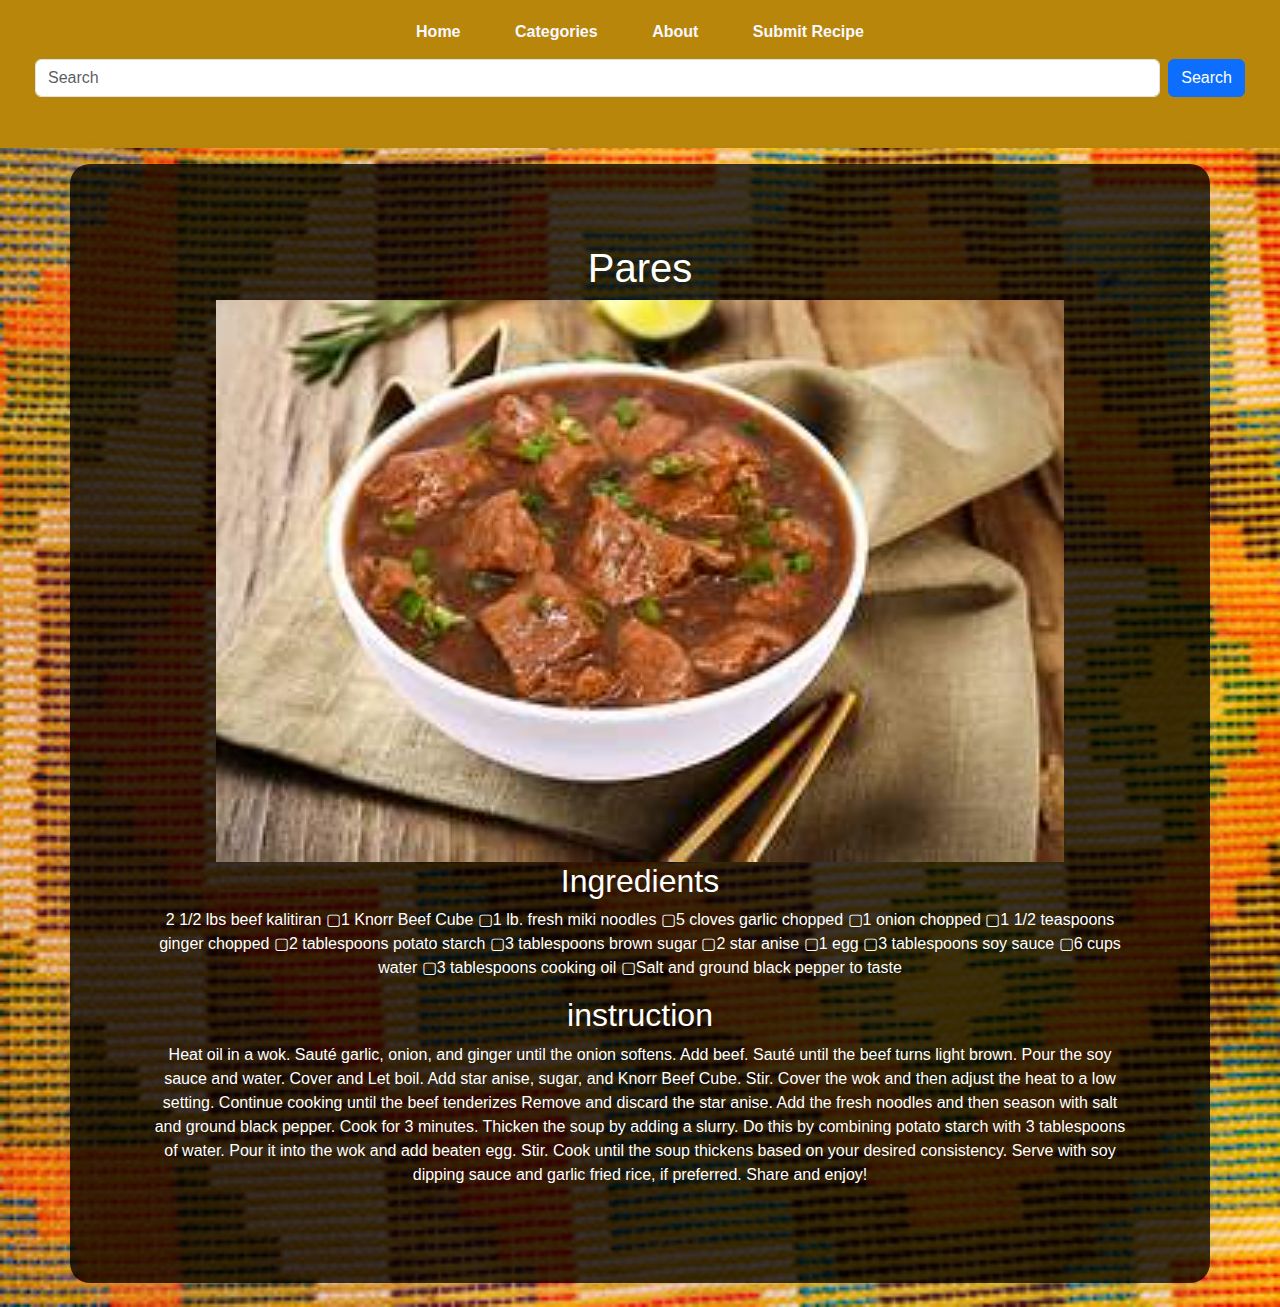
<file: pares.html>
<!DOCTYPE html>
<html lang="en">
<head>
    <meta charset="UTF-8">
    <meta name="viewport" content="width=device-width, initial-scale=1.0">
    <title>Document</title>
    <link href="https://cdn.jsdelivr.net/npm/bootstrap@5.3.3/dist/css/bootstrap.min.css" rel="stylesheet" integrity="sha384-QWTKZyjpPEjISv5WaRU9OFeRpok6YctnYmDr5pNlyT2bRjXh0JMhjY6hW+ALEwIH" crossorigin="anonymous">

	
	<script src="https://cdn.jsdelivr.net/npm/bootstrap@5.3.3/dist/js/bootstrap.bundle.min.js" integrity="sha384-YvpcrYf0tY3lHB60NNkmXc5s9fDVZLESaAA55NDzOxhy9GkcIdslK1eN7N6jIeHz" crossorigin="anonymous"></script>

    <link rel="stylesheet" type="text/css" href="style.css">
</head>
<body>

    <div id="navbar">
        <ul>
            <li><a href="home.html">Home</a></li>
            <li><a href="categories.html">Categories</a></li>
            <li><a href="about.html">About</a></li>
            <li><a href="submit recipe.html">Submit Recipe</a></li>
        <ul>
            <form class="d-flex">
                <input class="form-control me-2" type="text" placeholder="Search">
                <button class="btn btn-primary" type="button">Search</button>
              </form>
     </div>

     
    
    
     <div class="container mb-4 mt-3">
        <h1>Pares</h1>
        <div>
        <img src="Pares.png">
        </div>

        <div id="div2">
            <h2>Ingredients</h2>
            <p>2 1/2 lbs beef kalitiran
                ▢1 Knorr Beef Cube
                ▢1 lb. fresh miki noodles
                ▢5 cloves garlic chopped
                ▢1 onion chopped
                ▢1 1/2 teaspoons ginger chopped
                ▢2 tablespoons potato starch
                ▢3 tablespoons brown sugar
                ▢2 star anise
                ▢1 egg
                ▢3 tablespoons soy sauce
                ▢6 cups water
                ▢3 tablespoons cooking oil
                ▢Salt and ground black pepper to taste</p>
            <h2>instruction</h2>
            <p>Heat oil in a wok. Sauté garlic, onion, and ginger until the onion softens.
                Add beef. Sauté until the beef turns light brown.
                Pour the soy sauce and water. Cover and Let boil.
                Add star anise, sugar, and Knorr Beef Cube. Stir. Cover the wok and then adjust the heat to a low setting. Continue cooking until the beef tenderizes
                Remove and discard the star anise. Add the fresh noodles and then season with salt and ground black pepper. Cook for 3 minutes.
                Thicken the soup by adding a slurry. Do this by combining potato starch with 3 tablespoons of water. Pour it into the wok and add beaten egg. Stir. Cook until the soup thickens based on your desired consistency.
                Serve with soy dipping sauce and garlic fried rice, if preferred. Share and enjoy!</p>

        </div>

        
        

     </div>
    
</body>
</html>
</file>
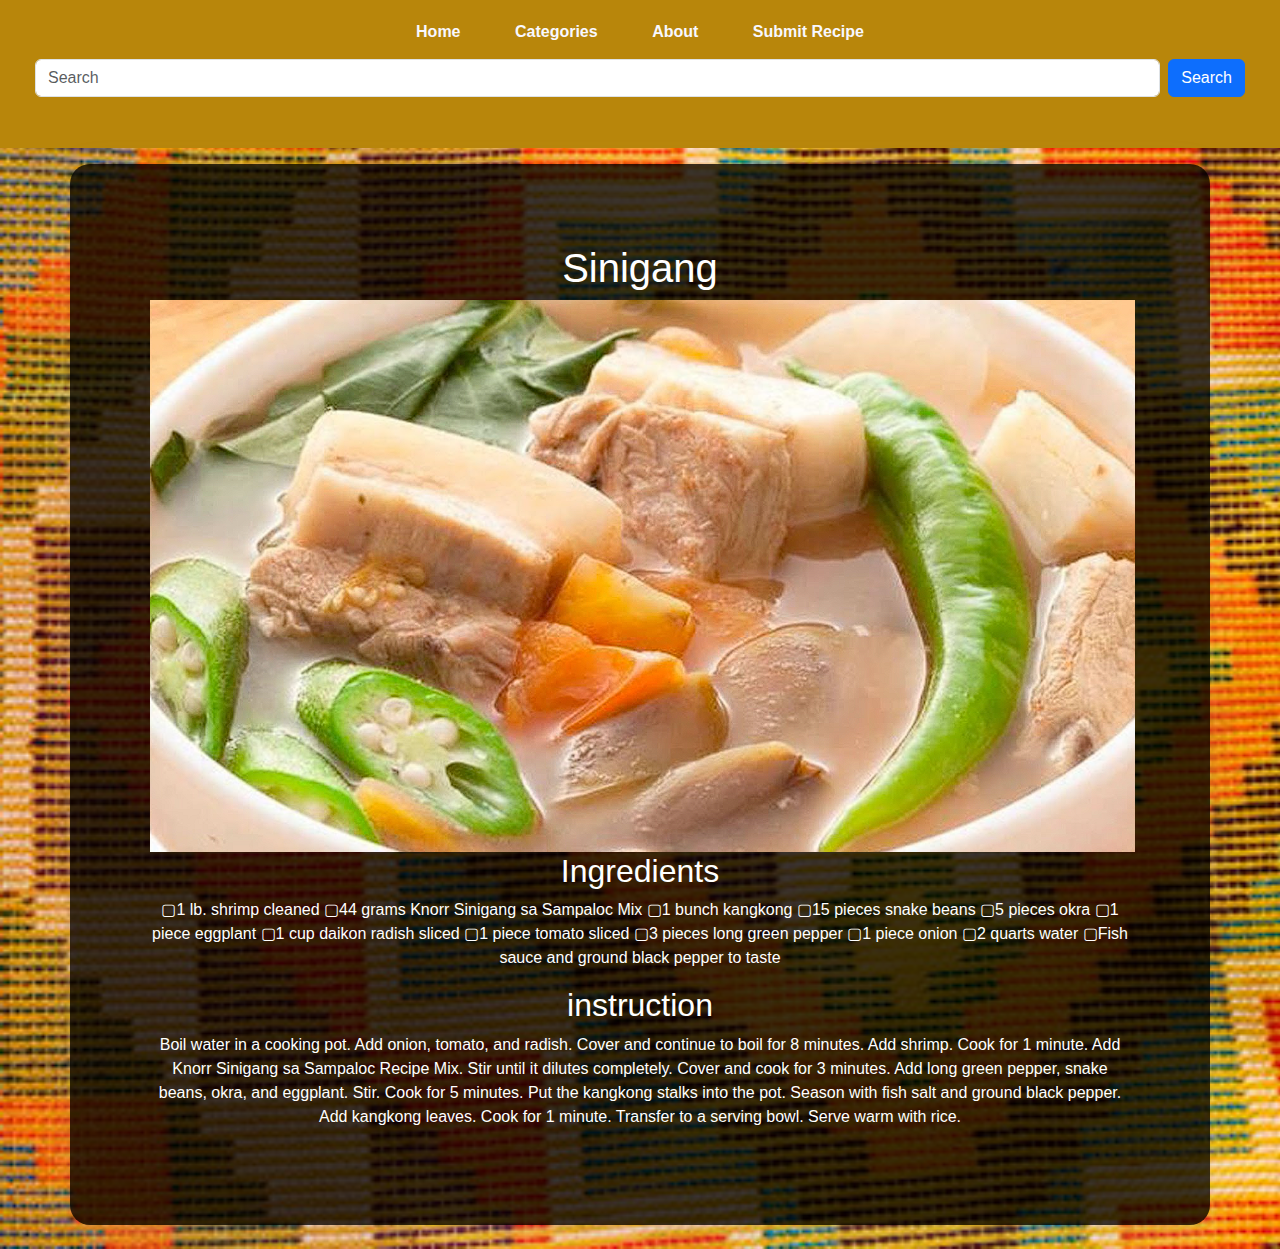
<file: sinigang.html>
<!DOCTYPE html>
<html lang="en">
<head>
    <meta charset="UTF-8">
    <meta name="viewport" content="width=device-width, initial-scale=1.0">
    <title>Document</title>
    <link href="https://cdn.jsdelivr.net/npm/bootstrap@5.3.3/dist/css/bootstrap.min.css" rel="stylesheet" integrity="sha384-QWTKZyjpPEjISv5WaRU9OFeRpok6YctnYmDr5pNlyT2bRjXh0JMhjY6hW+ALEwIH" crossorigin="anonymous">

	
	<script src="https://cdn.jsdelivr.net/npm/bootstrap@5.3.3/dist/js/bootstrap.bundle.min.js" integrity="sha384-YvpcrYf0tY3lHB60NNkmXc5s9fDVZLESaAA55NDzOxhy9GkcIdslK1eN7N6jIeHz" crossorigin="anonymous"></script>

    <link rel="stylesheet" type="text/css" href="style.css">
</head>
<body>

    <div id="navbar">
        <ul>
            <li><a href="home.html">Home</a></li>
            <li><a href="categories.html">Categories</a></li>
            <li><a href="about.html">About</a></li>
            <li><a href="submit recipe.html">Submit Recipe</a></li>
        <ul>
            <form class="d-flex">
                <input class="form-control me-2" type="text" placeholder="Search">
                <button class="btn btn-primary" type="button">Search</button>
              </form>
     </div>

     
    
    
     <div class="container mb-4 mt-3">
        <h1>Sinigang</h1>
        <div>
        <img src="Sinigang.png">
        </div>

        <div id="div2">
            <h2>Ingredients</h2>
            <p>▢1 lb. shrimp cleaned
                ▢44 grams Knorr Sinigang sa Sampaloc Mix
                ▢1 bunch kangkong
                ▢15 pieces snake beans
                ▢5 pieces okra
                ▢1 piece eggplant
                ▢1 cup daikon radish sliced
                ▢1 piece tomato sliced
                ▢3 pieces long green pepper
                ▢1 piece onion
                ▢2 quarts water
                ▢Fish sauce and ground black pepper to taste</p>
            <h2>instruction</h2>
            <p>Boil water in a cooking pot. Add onion, tomato, and radish. Cover and continue to boil for 8 minutes.
                Add shrimp. Cook for 1 minute.
                Add Knorr Sinigang sa Sampaloc Recipe Mix. Stir until it dilutes completely. Cover and cook for 3 minutes.
                Add long green pepper, snake beans, okra, and eggplant. Stir. Cook for 5 minutes.
                Put the kangkong stalks into the pot. Season with fish salt and ground black pepper.
                Add kangkong leaves. Cook for 1 minute.
                Transfer to a serving bowl. Serve warm with rice.</p>

        </div>

        
        

     </div>
    
</body>
</html>
</file>
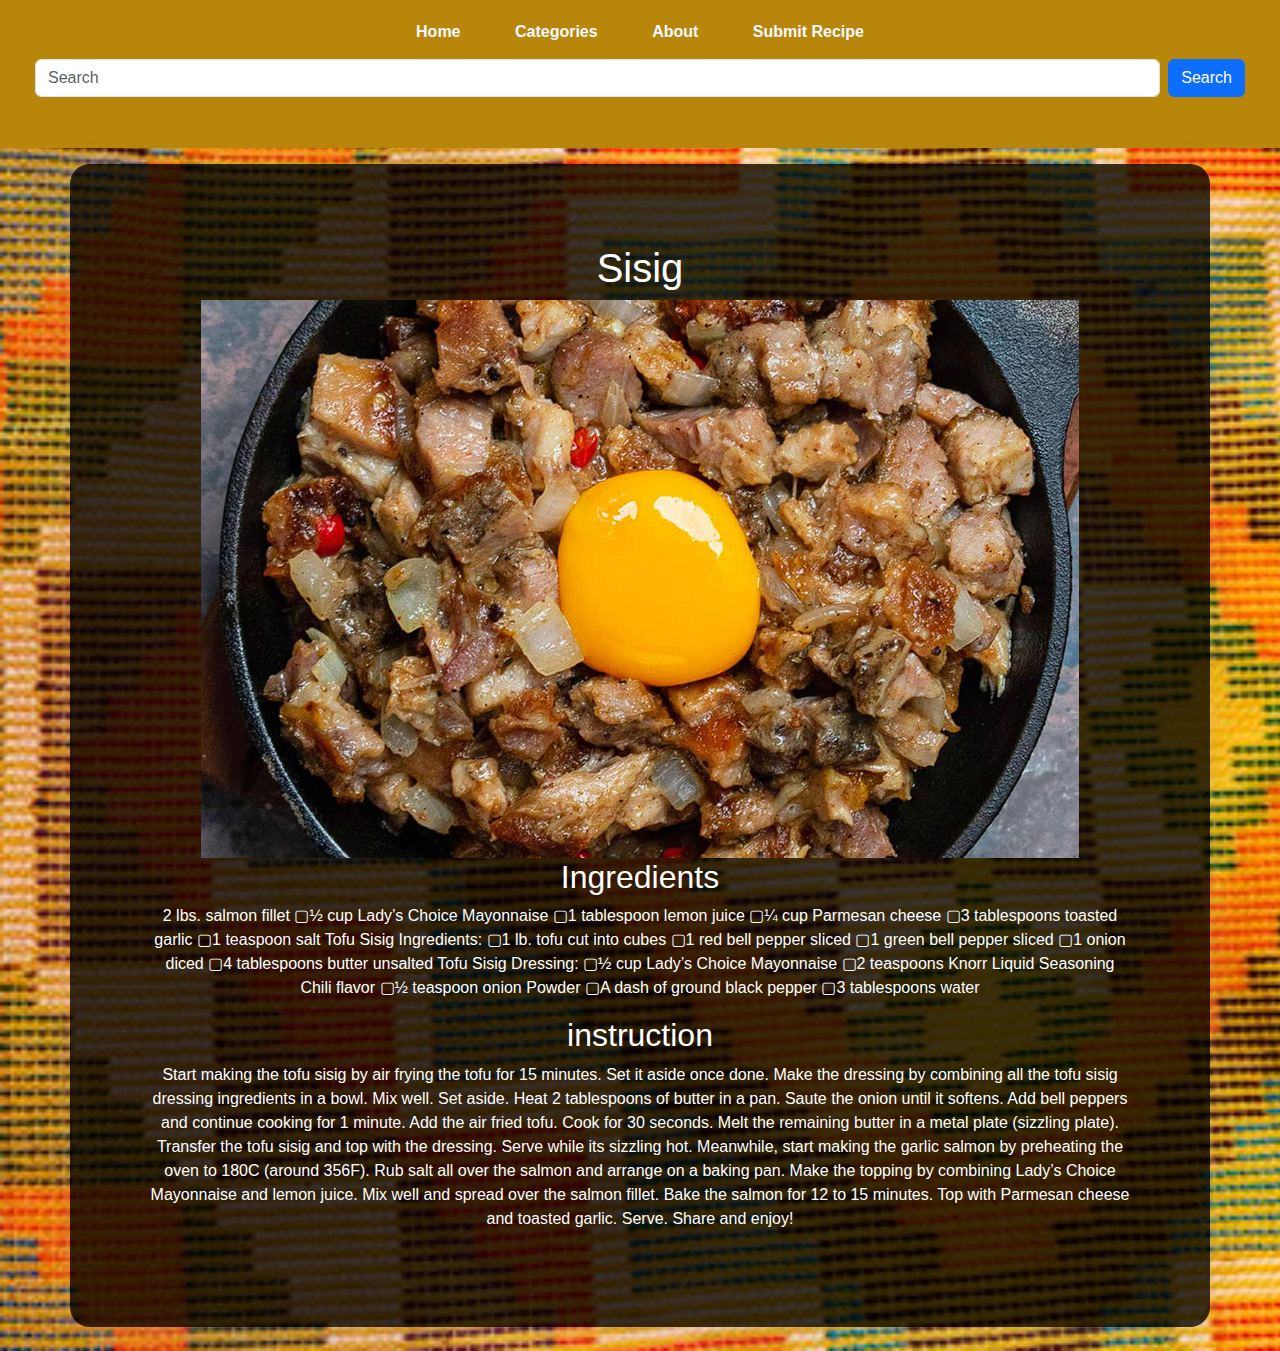
<file: sisig.html>
<!DOCTYPE html>
<html lang="en">
<head>
    <meta charset="UTF-8">
    <meta name="viewport" content="width=device-width, initial-scale=1.0">
    <title>Document</title>
    <link href="https://cdn.jsdelivr.net/npm/bootstrap@5.3.3/dist/css/bootstrap.min.css" rel="stylesheet" integrity="sha384-QWTKZyjpPEjISv5WaRU9OFeRpok6YctnYmDr5pNlyT2bRjXh0JMhjY6hW+ALEwIH" crossorigin="anonymous">

	
	<script src="https://cdn.jsdelivr.net/npm/bootstrap@5.3.3/dist/js/bootstrap.bundle.min.js" integrity="sha384-YvpcrYf0tY3lHB60NNkmXc5s9fDVZLESaAA55NDzOxhy9GkcIdslK1eN7N6jIeHz" crossorigin="anonymous"></script>

    <link rel="stylesheet" type="text/css" href="style.css">
</head>
<body>

    <div id="navbar">
        <ul>
            <li><a href="home.html">Home</a></li>
            <li><a href="categories.html">Categories</a></li>
            <li><a href="about.html">About</a></li>
            <li><a href="submit recipe.html">Submit Recipe</a></li>
        <ul>
            <form class="d-flex">
                <input class="form-control me-2" type="text" placeholder="Search">
                <button class="btn btn-primary" type="button">Search</button>
              </form>
     </div>

     
    
    

     <div class="container mb-4 mt-3">
        <h1>Sisig</h1>
        <div>
        <img src="Sisig.png">
        </div>

        <div id="div2">
            <h2>Ingredients</h2>
            <p>2 lbs. salmon fillet
                ▢½ cup Lady’s Choice Mayonnaise
                ▢1 tablespoon lemon juice
                ▢¼ cup Parmesan cheese
                ▢3 tablespoons toasted garlic
                ▢1 teaspoon salt
                Tofu Sisig Ingredients:
                ▢1 lb. tofu cut into cubes
                ▢1 red bell pepper sliced
                ▢1 green bell pepper sliced
                ▢1 onion diced
                ▢4 tablespoons butter unsalted
                Tofu Sisig Dressing:
                ▢½ cup Lady’s Choice Mayonnaise
                ▢2 teaspoons Knorr Liquid Seasoning Chili flavor
                ▢½ teaspoon onion Powder
                ▢A dash of ground black pepper
                ▢3 tablespoons water</p>
            <h2>instruction</h2>
            <p>Start making the tofu sisig by air frying the tofu for 15 minutes. Set it aside once done.
                Make the dressing by combining all the tofu sisig dressing ingredients in a bowl. Mix well. Set aside.
                Heat 2 tablespoons of butter in a pan. Saute the onion until it softens. Add bell peppers and continue cooking for 1 minute. Add the air fried tofu. Cook for 30 seconds.
                Melt the remaining butter in a metal plate (sizzling plate). Transfer the tofu sisig and top with the dressing. Serve while its sizzling hot.
                Meanwhile, start making the garlic salmon by preheating the oven to 180C (around 356F). Rub salt all over the salmon and arrange on a baking pan.
                Make the topping by combining Lady’s Choice Mayonnaise and lemon juice. Mix well and spread over the salmon fillet.
                Bake the salmon for 12 to 15 minutes. Top with Parmesan cheese and toasted garlic. Serve. Share and enjoy!</p>

        </div>

        
        

     </div>
    
</body>
</html>
</file>
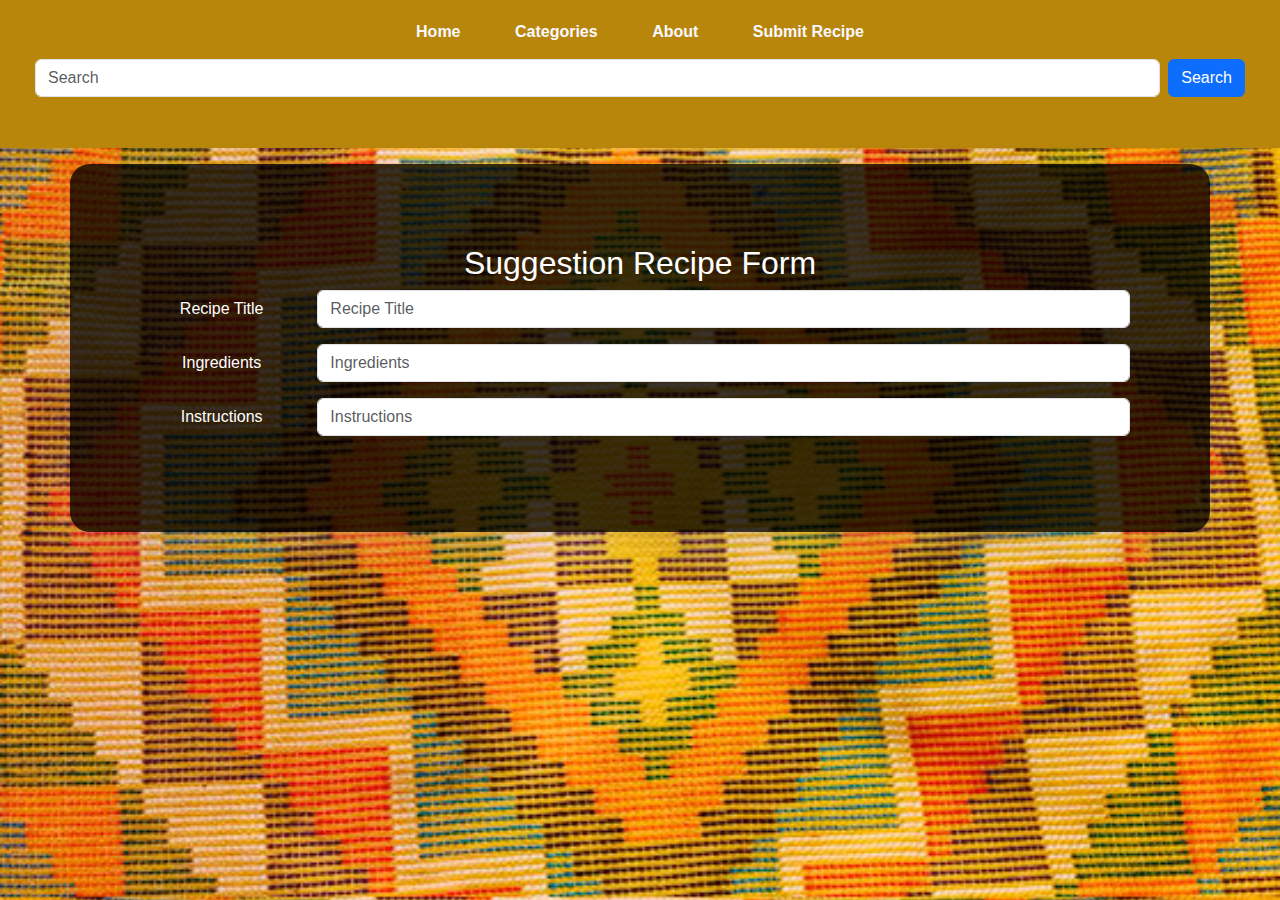
<file: submit recipe.html>
<!DOCTYPE html>
<html lang="en">
<head>
    <meta charset="UTF-8">
    <meta name="viewport" content="width=device-width, initial-scale=1.0">
    <title>submit recipe</title>

    <link href="https://cdn.jsdelivr.net/npm/bootstrap@5.3.3/dist/css/bootstrap.min.css" rel="stylesheet" integrity="sha384-QWTKZyjpPEjISv5WaRU9OFeRpok6YctnYmDr5pNlyT2bRjXh0JMhjY6hW+ALEwIH" crossorigin="anonymous">

	
	<script src="https://cdn.jsdelivr.net/npm/bootstrap@5.3.3/dist/js/bootstrap.bundle.min.js" integrity="sha384-YvpcrYf0tY3lHB60NNkmXc5s9fDVZLESaAA55NDzOxhy9GkcIdslK1eN7N6jIeHz" crossorigin="anonymous"></script>

    <link rel="stylesheet" type="text/css" href="style.css">

    

</head>
<body>

    <div id="navbar">
        <ul>
            <li><a href="home.html">Home</a></li>
            <li><a href="categories.html">Categories</a></li>
            <li><a href="about.html">About</a></li>
            <li><a href="submit recipe.html">Submit Recipe</a></li>
        <ul>
            <form class="d-flex">
                <input class="form-control me-2" type="text" placeholder="Search">
                <button class="btn btn-primary" type="button">Search</button>
              </form>
     </div>

     <div class="container mb-4 mt-3">
        <h2>Suggestion Recipe Form</h2>
    
        <form>
            <div class="row Name mb-3"> <!--name-->
                <label for="inputName" class="col-sm-2 col-form-label">Recipe Title</label>
                <div class="col-sm-10">
                <input type="name" class="form-control" id="inputName" placeholder="Recipe Title"> 
            </div>
            </div>

            <div class="row age mb-3"> <!--age-->
                <label for="inputAge" class="col-sm-2 col-form-label">Ingredients</label>
                <div class="col-sm-10">
                <input type="Age" class="form-control" id="inputAge" placeholder="Ingredients"> 
            </div>
            </div>
            
            

            


            <div class="row email mb-3"> <!--div for email-->
                <label for="inputEmail" class="col-sm-2 col-form-label">Instructions</label>
               <div class="col-sm-10"> 
                   <input type="email" class="form-control" id="inputEmail" placeholder="Instructions"> 
               </div>
            </div>
    
</body>
</html>
</file>
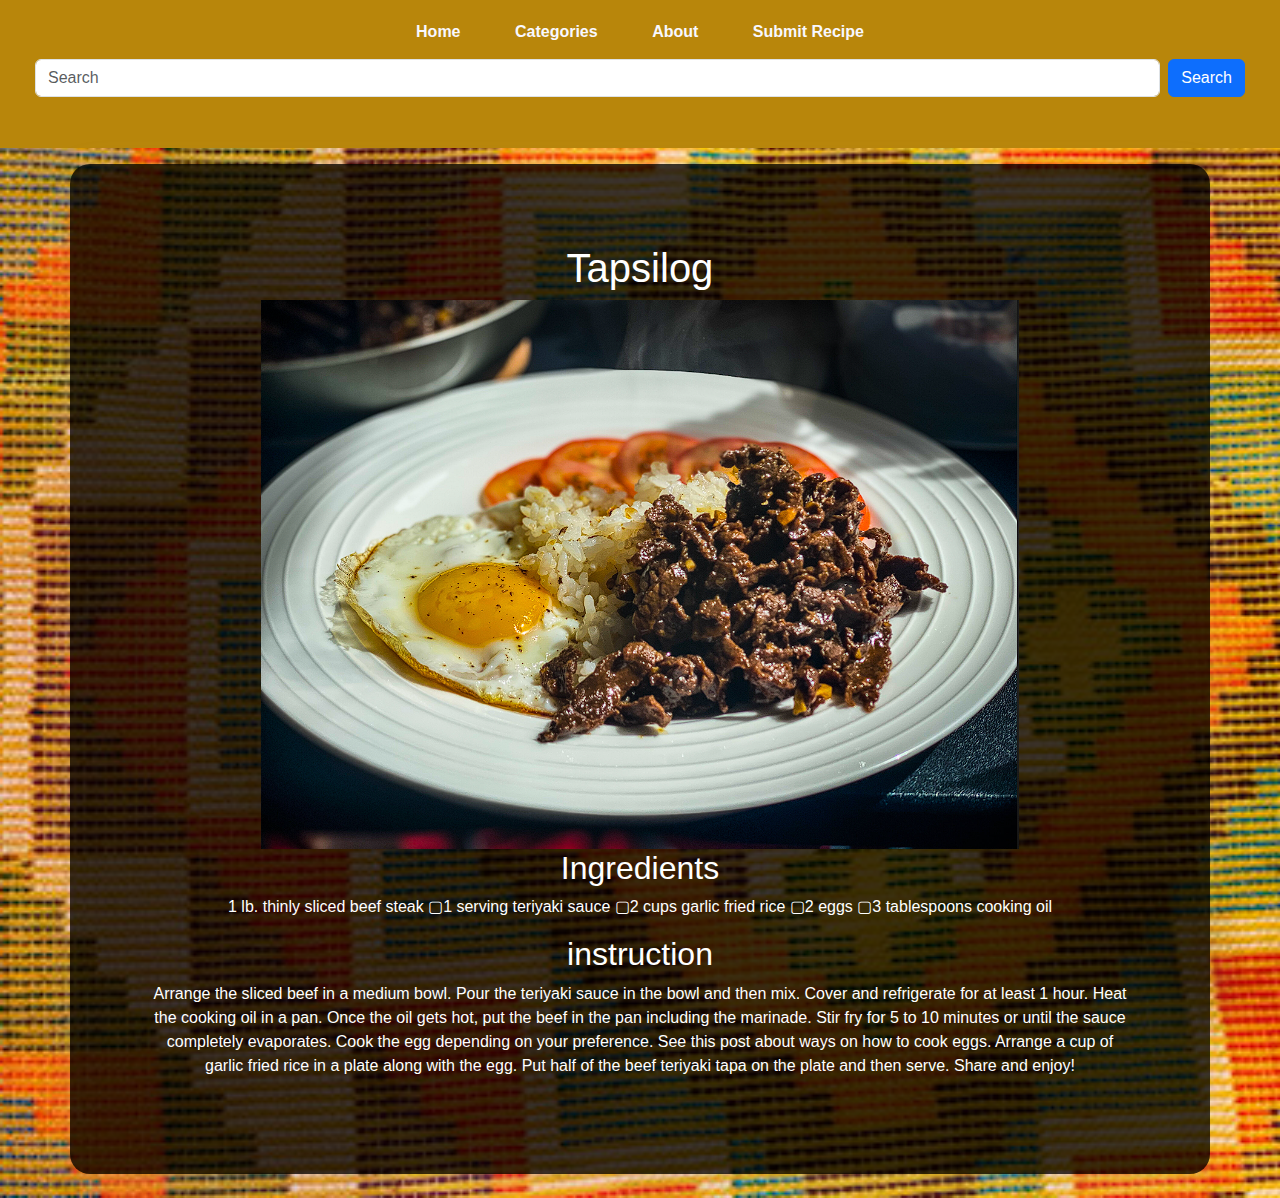
<file: tapsilog.html>
<!DOCTYPE html>
<html lang="en">
<head>
    <meta charset="UTF-8">
    <meta name="viewport" content="width=device-width, initial-scale=1.0">
    <title>Document</title>
    <link href="https://cdn.jsdelivr.net/npm/bootstrap@5.3.3/dist/css/bootstrap.min.css" rel="stylesheet" integrity="sha384-QWTKZyjpPEjISv5WaRU9OFeRpok6YctnYmDr5pNlyT2bRjXh0JMhjY6hW+ALEwIH" crossorigin="anonymous">

	
	<script src="https://cdn.jsdelivr.net/npm/bootstrap@5.3.3/dist/js/bootstrap.bundle.min.js" integrity="sha384-YvpcrYf0tY3lHB60NNkmXc5s9fDVZLESaAA55NDzOxhy9GkcIdslK1eN7N6jIeHz" crossorigin="anonymous"></script>

    <link rel="stylesheet" type="text/css" href="style.css">
</head>
<body>

    <div id="navbar">
        <ul>
            <li><a href="home.html">Home</a></li>
            <li><a href="categories.html">Categories</a></li>
            <li><a href="about.html">About</a></li>
            <li><a href="submit recipe.html">Submit Recipe</a></li>
        <ul>
            <form class="d-flex">
                <input class="form-control me-2" type="text" placeholder="Search">
                <button class="btn btn-primary" type="button">Search</button>
              </form>
     </div>

     
    
    

     <div class="container mb-4 mt-3">
        <h1>Tapsilog</h1>
        <div>
        <img src="Tapsilog.png">
        </div>

        <div id="div2">
            <h2>Ingredients</h2>
            <p>1 lb. thinly sliced beef steak
                ▢1 serving teriyaki sauce
                ▢2 cups garlic fried rice
                ▢2 eggs
                ▢3 tablespoons cooking oil</p>
            <h2>instruction</h2>
            <p>Arrange the sliced beef in a medium bowl. Pour the teriyaki sauce in the bowl and then mix. Cover and refrigerate for at least 1 hour.
                Heat the cooking oil in a pan. Once the oil gets hot, put the beef in the pan including the marinade. Stir fry for 5 to 10 minutes or until the sauce completely evaporates.
                Cook the egg depending on your preference. See this post about ways on how to cook eggs.
                Arrange a cup of garlic fried rice in a plate along with the egg. Put half of the beef teriyaki tapa on the plate and then serve.
                Share and enjoy!</p>

        </div>

        
        

     </div>
    
</body>
</html>
</file>
<file: style.css>
body{
    background-image: url(background.png);
    background-size: cover;
    color: white;
    text-align: center;
    font-family: 'Lucida Sans', 'Lucida Sans Regular', 'Lucida Grande', 'Lucida Sans Unicode', Geneva, Verdana, sans-serif;
}

#navbar{

    background-color: darkgoldenrod;
    padding: 5px;
}
#navbar ul{
    text-align: center;
    padding: 15px;
}
#navbar li{
    display: inline;
    padding-left: 10px;
    padding-right: 10px;
}
#navbar li a{
    color: ghostwhite;
    font-weight: bold;
    text-decoration: none;
    padding: 15px;
}
#navbar li a:hover{
    background-color: whitesmoke;
    color: gray;
    text-decoration: none;
}
.container {
    background: rgba(0, 0, 0, 0.771);
    padding: 80px;
    box-shadow: 0 5px 10px rgba(154,160,185,.05), 0 15px 40px rgba(166,173,201,.2);
    border-radius: 20px;
    width: 3000px;
}
.card-container {
    display: flex;
    flex-wrap: wrap;
    justify-content: center;
    margin: 0 auto;
    img
  }
  
  .card {
    margin: 40px; /* Adjust margin as needed */
    border: 1px solid #ccc;
    border-radius: 5px;
    padding: 10px;
  }
  
  .card-img-top {
    width: 100%;
    height: 200px;
    object-fit: cover;
  }
  .cookie-regular {
    font-family: "Cookie", serif;
    font-weight: 400;
    font-style: normal;
  }
  .carousel-inner img{
    margin: auto;
    height: 500px;
    width: 700px;
}
</file>
